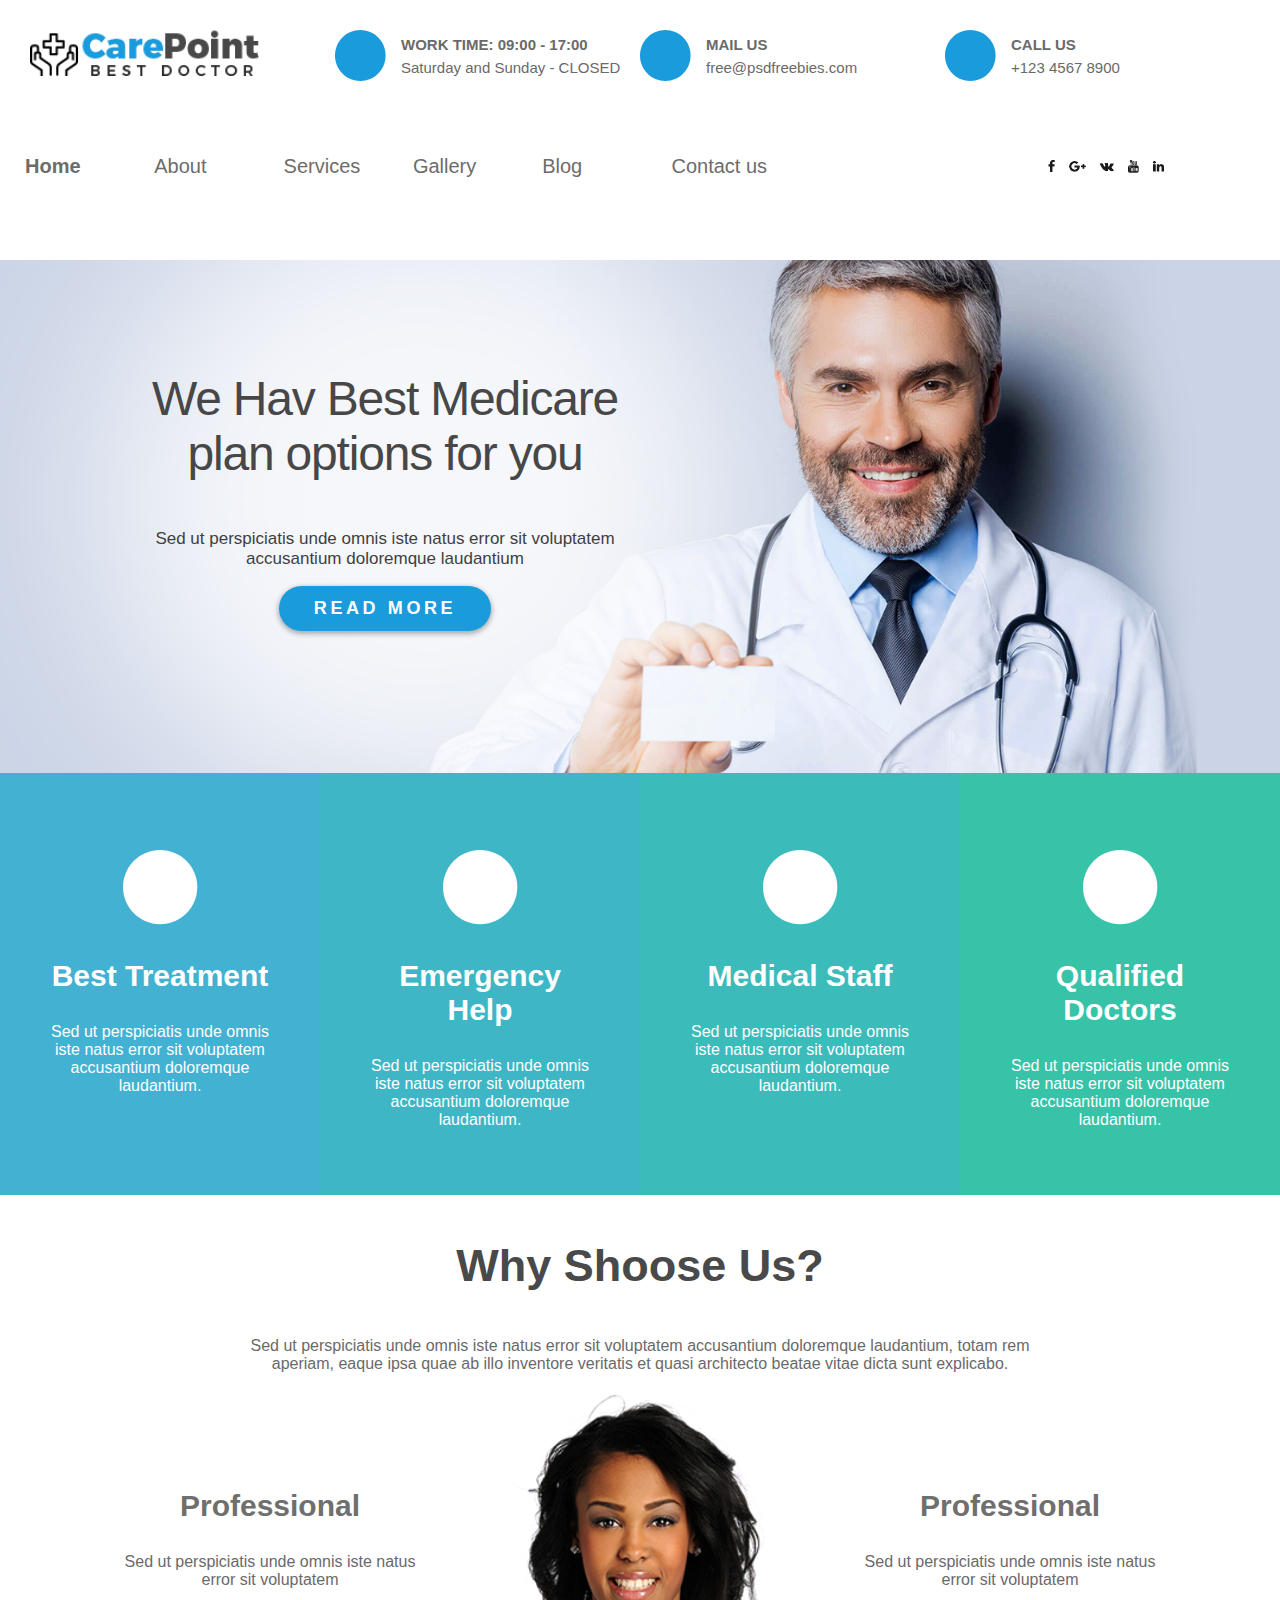
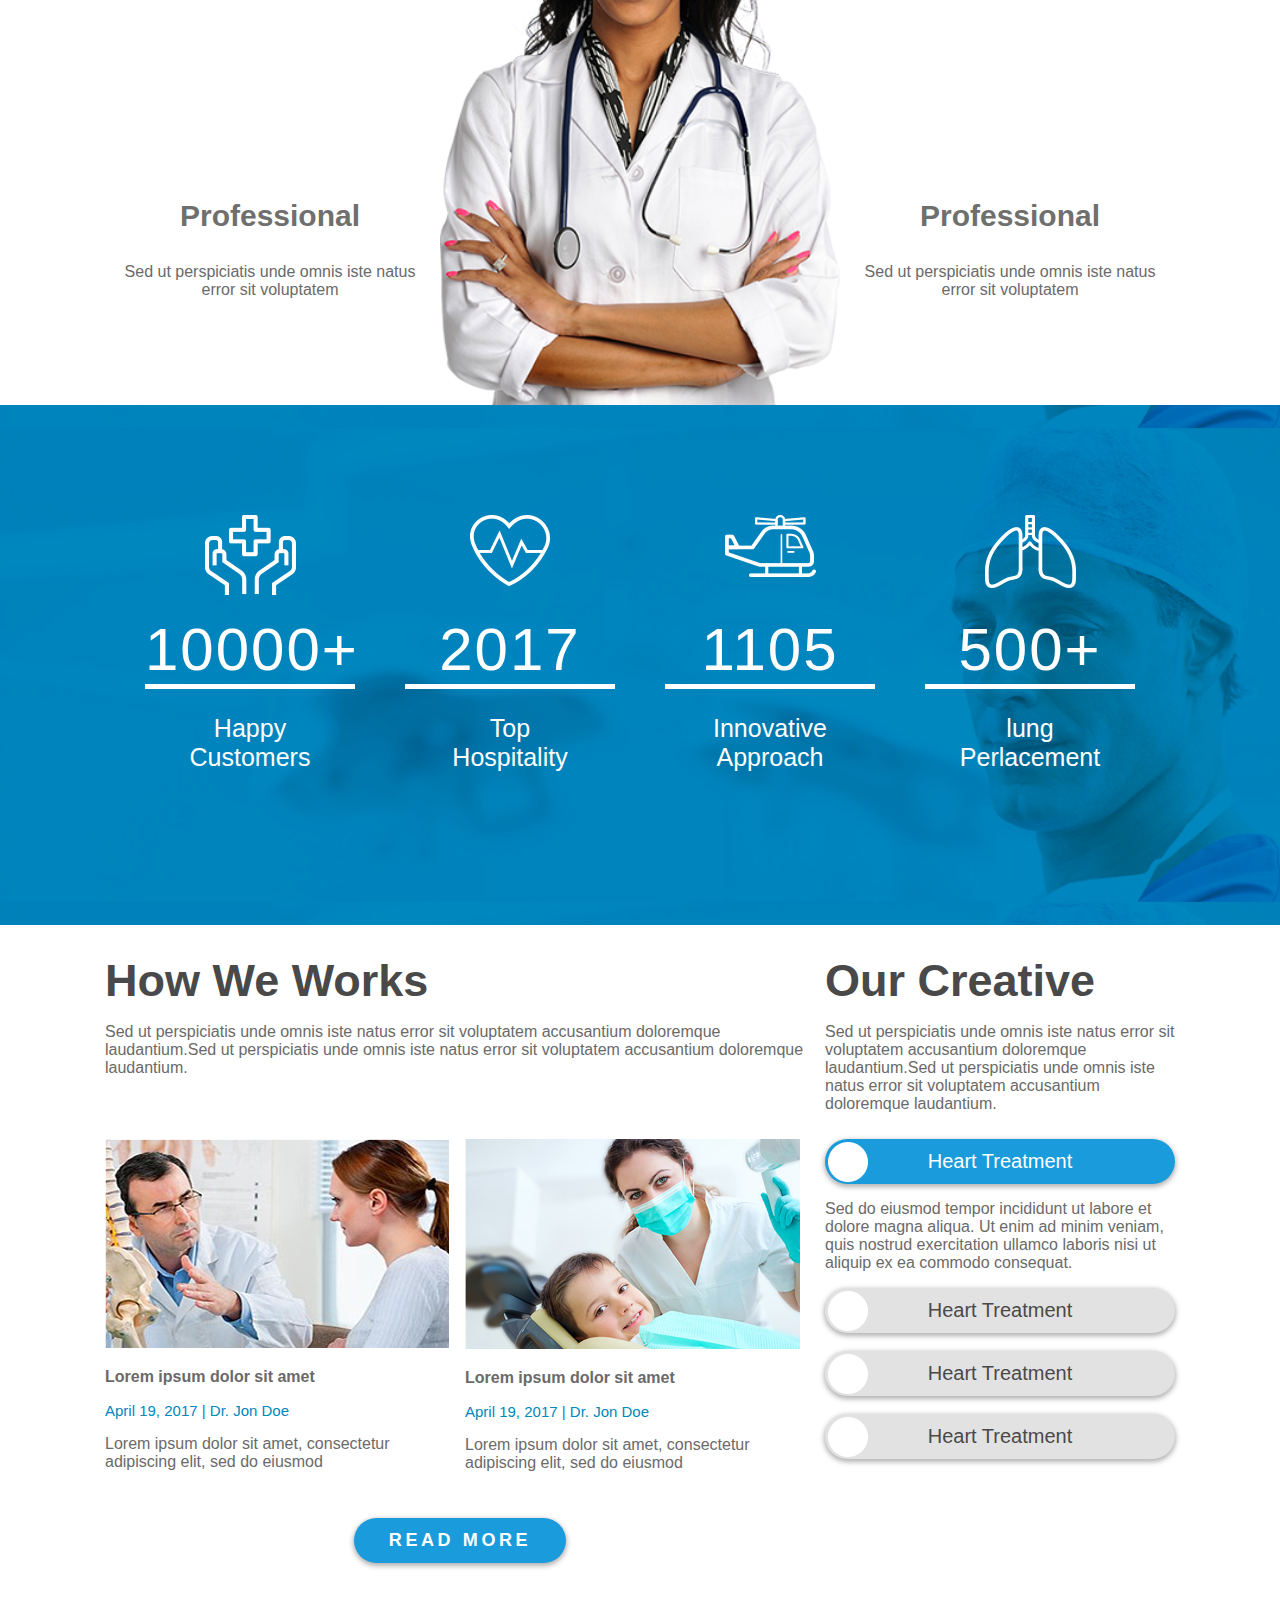
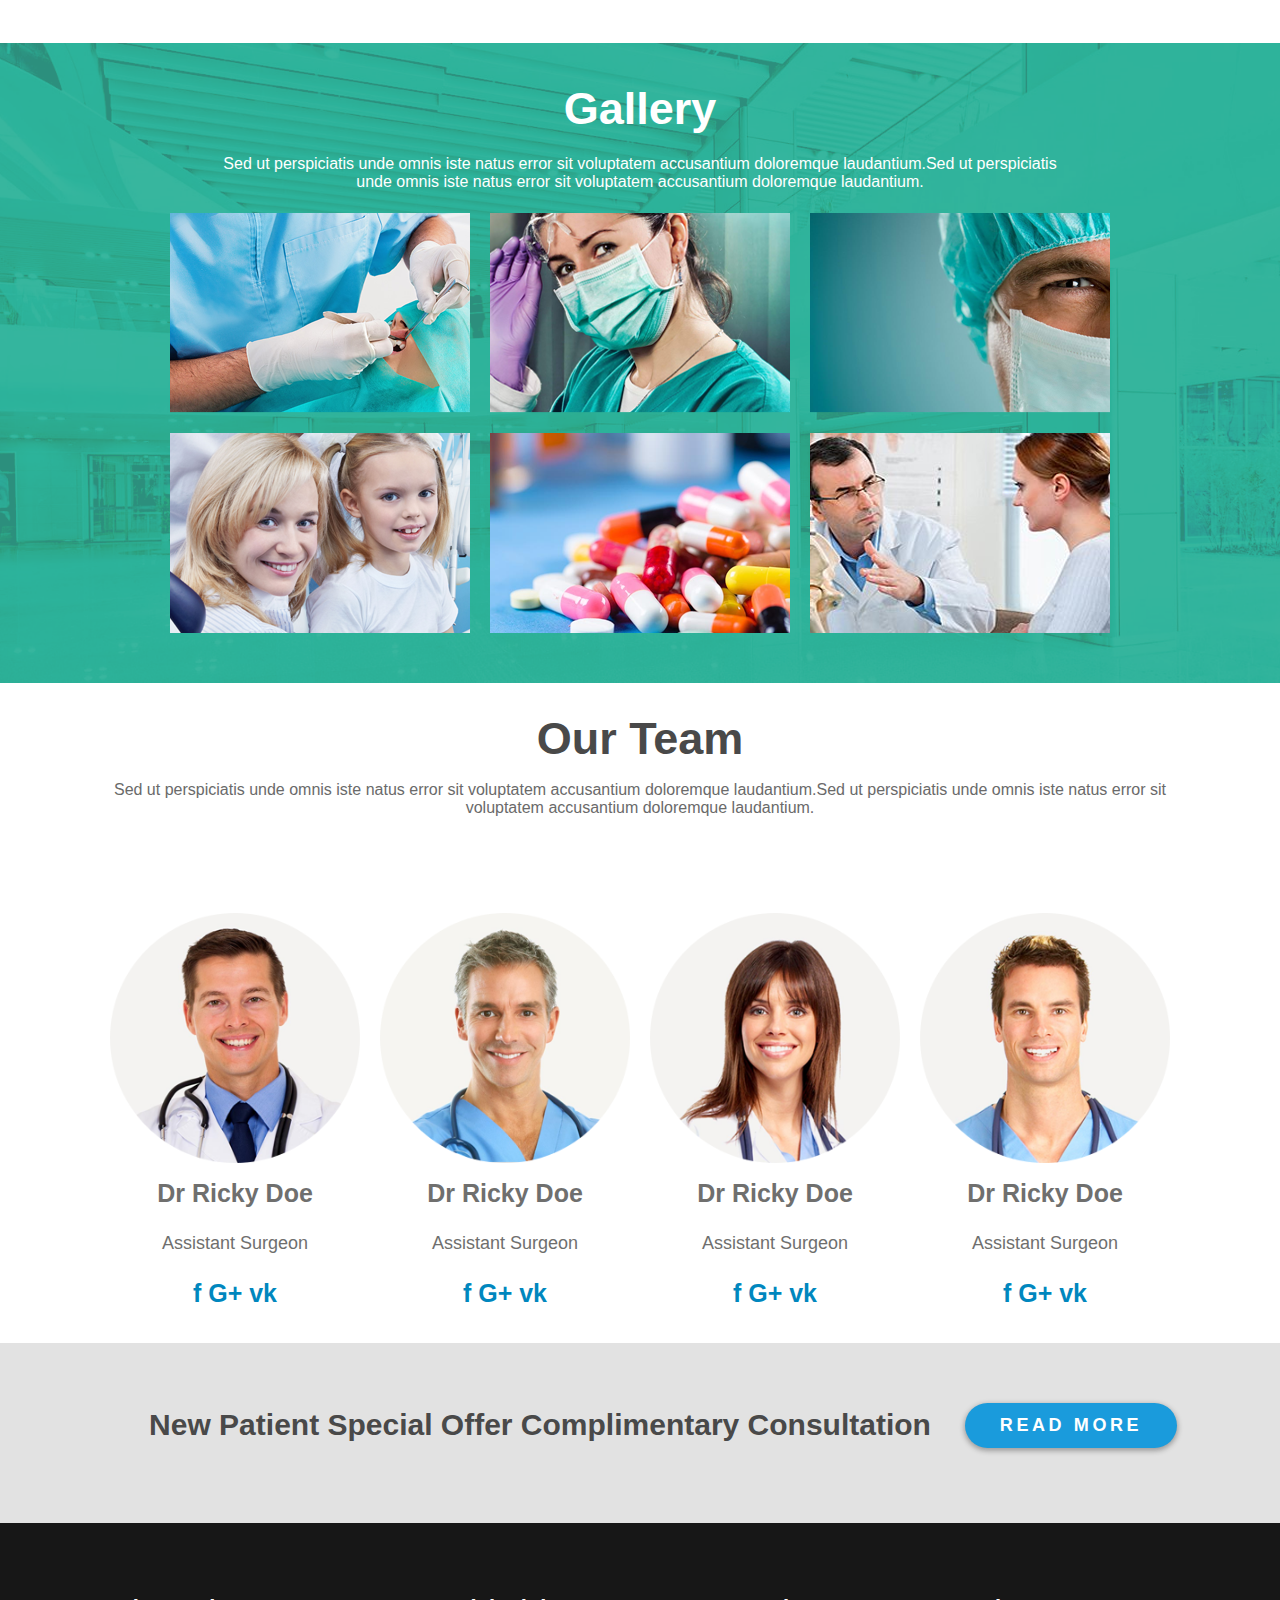
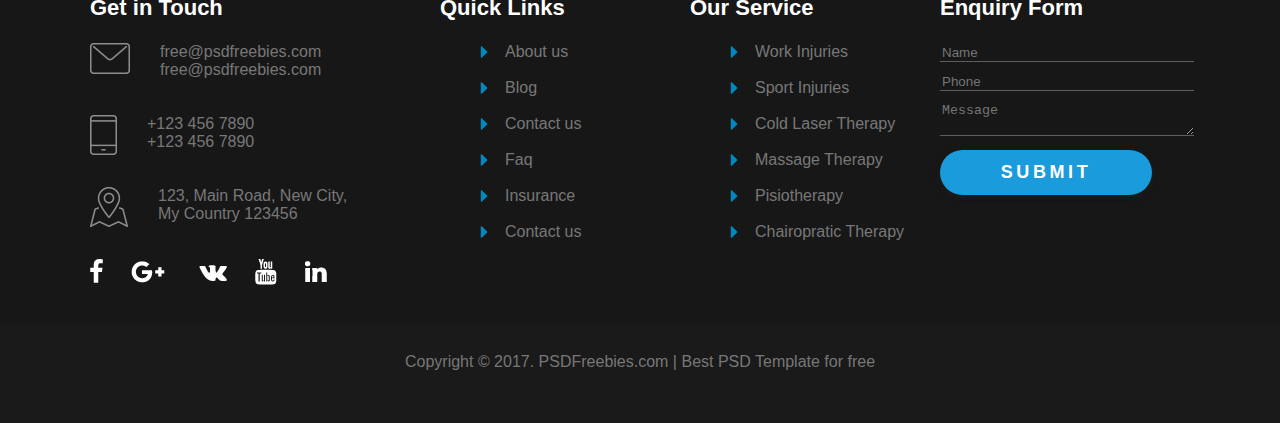
<file: less_5/index.html>
<!DOCTYPE html>
<html lang="en">
<head>
    <meta charset="UTF-8">
    <meta name="viewport" content="width=device-width, initial-scale=1.0">
    <link rel="stylesheet" href="style.css">
    <title>Урок 4</title>
</head>
<body>
    <div class="container">
        <div class="header">

            <div class="logo"></div>
            <div class="worktime">
                <p><b>WORK TIME: 09:00 - 17:00</b></p>
                <p>Saturday and Sunday - CLOSED</p>
            </div>
            <div class="mailus">
                <p><b>MAIL US</b></p>
                <p>free@psdfreebies.com</p>
            </div>
            <div class="callus">
                <p><b>CALL US</b></p>
                <p>+123 4567 8900</p>
            </div>

        </div>

        <div class="header_menu">

            <div class="menu">

                <div><a href="#" class="menu-link"><b>Home</b></a></div>
                <div><a href="#" class="menu-link">About</a></div>
                <div><a href="#" class="menu-link">Services</a></div>
                <div><a href="#" class="menu-link">Gallery</a></div>
                <div><a href="#" class="menu-link">Blog</a></div>
                <div><a href="#" class="menu-link">Contact us</a></div>

            </div>

            <div class="social"></div>

        </div>

        <div class="topbaner">

            <div class="toptext1">

                <p class="wehave">We Hav Best Medicare plan options for you</p>
                <p>Sed ut perspiciatis unde omnis iste natus error sit voluptatem accusantium doloremque laudantium</p>
                <a href="#" class="button">Read More</a>

            </div>
            <div class="toptext2"></div>
        </div>

        <div class="topcube">

            <div class="cube1">
                <img src="./img/Ellipse_1.png" alt="eclipse">
                <p class="textcubebig">Best Treatment</p>
                <p>Sed ut perspiciatis unde omnis iste natus error sit voluptatem accusantium doloremque laudantium. </p>
            </div>
            <div class="cube2">
                <img src="./img/Ellipse_1.png" alt="eclipse">
                <p class="textcubebig">Emergency Help</p>
                <p>Sed ut perspiciatis unde omnis iste natus error sit voluptatem accusantium doloremque laudantium. </p>
            </div>
            <div class="cube3">
                <img src="./img/Ellipse_1.png" alt="eclipse">
                <p class="textcubebig">Medical Staff</p>
                <p>Sed ut perspiciatis unde omnis iste natus error sit voluptatem accusantium doloremque laudantium. </p>
            </div>
            <div class="cube4">
                <img src="./img/Ellipse_1.png" alt="eclipse">
                <p class="textcubebig">Qualified Doctors</p>
                <p>Sed ut perspiciatis unde omnis iste natus error sit voluptatem accusantium doloremque laudantium. </p>
            </div>

        </div>

        <div class="choose">

            <div class="choose1"></div>
            <div class="choose2">
                <p class="shoosebig">Why Shoose Us?</p>
                <p>Sed ut perspiciatis unde omnis iste natus error sit voluptatem accusantium doloremque laudantium, totam rem <br> aperiam, eaque ipsa quae ab illo inventore veritatis et quasi architecto beatae vitae dicta sunt explicabo.  </p>
            </div>
            <div class="choose3"></div>

        </div>

        <div class="prof">

            <div class="prof1">
                <p class="profbig">Professional</p>
                <p>Sed ut perspiciatis unde omnis iste natus error sit voluptatem</p>
            </div>
            <div class="prof2"></div>
            <div class="prof3">
                <p class="profbig">Professional</p>
                <p>Sed ut perspiciatis unde omnis iste natus error sit voluptatem</p>
            </div>
            <div class="prof4">
                <p class="profbig">Professional</p>
                <p>Sed ut perspiciatis unde omnis iste natus error sit voluptatem</p>
            </div>
            <div class="prof5">
                <p class="profbig">Professional</p>
                <p>Sed ut perspiciatis unde omnis iste natus error sit voluptatem</p>
            </div>

        </div>

        <div class="midcube">

            <div class="midcube1">
                <div class="midcubimg">
                    <img src="./img/Object1.png" alt="+">
                </div>
                <p class="midcubebig">10000+</p>
                <p class="midcubesmall">Happy<br>Customers</p>
            </div>
            <div class="midcube2">
                <div class="midcubimg">
                    <img src="./img/Object2.png" alt="+">
                </div>
                <p class="midcubebig">2017</p>
                <p class="midcubesmall">Top<br>Hospitality</p>
            </div>
            <div class="midcube3">
                <div class="midcubimg">
                    <img src="./img/Object3.png" alt="+">
                </div>
                <p class="midcubebig">1105</p>
                <p class="midcubesmall">Innovative<br>Approach</p>
            </div>
            <div class="midcube4">
                <div class="midcubimg">
                    <img src="./img/Object4.png" alt="+">
                </div>
                <p class="midcubebig">500+</p>
                <p class="midcubesmall">lung<br>Perlacement</p>
            </div>

        </div>

        <div class="works">

            <div class="works1">
                <p class="worksbig">How We Works</p>
                <p>Sed ut perspiciatis unde omnis iste natus error sit voluptatem accusantium doloremque laudantium.Sed ut perspiciatis unde omnis iste natus error sit voluptatem accusantium doloremque laudantium. </p>
            </div>
            <div class="works2">
                <p class="worksbig">Our Creative</p>
                <p>Sed ut perspiciatis unde omnis iste natus error sit voluptatem accusantium doloremque laudantium.Sed ut perspiciatis unde omnis iste natus error sit voluptatem accusantium doloremque laudantium. </p>
            </div>
            <div class="works3">
                <img src="./img/gal6.png" alt="#">
                <p><b>Lorem ipsum dolor sit amet</b></p>
                <p class="date">April 19, 2017   |   Dr. Jon Doe</p>
                <p>Lorem ipsum dolor sit amet, consectetur adipiscing elit, sed do eiusmod</p>
            </div>
            <div class="works4">
                <img src="./img/gal7.png" alt="#">
                <p><b>Lorem ipsum dolor sit amet</b></p>
                <p class="date">April 19, 2017   |   Dr. Jon Doe</p>
                <p>Lorem ipsum dolor sit amet, consectetur adipiscing elit, sed do eiusmod</p>
            </div>
            <div class="works5">
                <a href="#" class="button2">Heart Treatment</a>
                <p>Sed do eiusmod tempor incididunt ut labore et dolore magna aliqua. Ut enim ad minim veniam, quis nostrud exercitation ullamco laboris nisi ut aliquip ex ea commodo consequat.</p>
                <a href="#" class="button3">Heart Treatment</a><br><br>
                <a href="#" class="button3">Heart Treatment</a><br><br>
                <a href="#" class="button3">Heart Treatment</a>
            </div>
            <div class="works6">
                <a href="#" class="button">Read More</a>
            </div>

        </div>

        <div class="gallery">

            <div class="gallery1">
                <p class="gallerybig">Gallery</p>
                <p class="gallerysmall">Sed ut perspiciatis unde omnis iste natus error sit voluptatem accusantium doloremque laudantium.Sed ut perspiciatis unde omnis iste natus error sit voluptatem accusantium doloremque laudantium.</p>
            </div>
            <div class="gallery2"></div>
            <div class="gallery3"></div>
            <div class="gallery4"></div>
            <div class="gallery5"></div>
            <div class="gallery6"></div>
            <div class="gallery7"></div>

        </div>

        <div class="team">

            <div class="team1">
                <p class="worksbig">Our Team</p>
                <p>Sed ut perspiciatis unde omnis iste natus error sit voluptatem accusantium doloremque laudantium.Sed ut perspiciatis unde omnis iste natus error sit voluptatem accusantium doloremque laudantium.</p>
            </div>
            <div class="team2">
                <div class="teamtext">
                    <p class="names">Dr Ricky Doe</p>
                    <p class="profi">Assistant Surgeon</p>
                    <p class="links">f G+ vk</p>
                </div>
            </div>
            <div class="team3">
                <div class="teamtext">
                    <p class="names">Dr Ricky Doe</p>
                    <p class="profi">Assistant Surgeon</p>
                    <p class="links">f G+ vk</p>
                </div>
            </div>
            <div class="team4">
                <div class="teamtext">
                    <p class="names">Dr Ricky Doe</p>
                    <p class="profi">Assistant Surgeon</p>
                    <p class="links">f G+ vk</p>
                </div>
            </div>
            <div class="team5">
                <div class="teamtext">
                    <p class="names">Dr Ricky Doe</p>
                    <p class="profi">Assistant Surgeon</p>
                    <p class="links">f G+ vk</p>
                </div>
            </div>

        </div>

        <div class="offer">

            <div class="offer1">
                <p class="newpatient">New Patient Special Offer Complimentary Consultation</p>
            </div>
            <div class="offer2">
                <a href="#" class="button">Read More</a>
            </div>

        </div>

        <div class="footer">

            <div class="footer1">
                <p class="footerbig">Get in Touch</p>
                <giv class="mail"><img align="left" src="./img/mail.png" alt="#">
                    free@psdfreebies.com<br>
                    free@psdfreebies.com<br>
                </giv><br><br>
                <div class="mobile"><img align="left" src="./img/mobile.png" alt="#">
                    +123 456 7890<br>
                    +123 456 7890<br>
                </div><br><br>
                <div class="adress"><img align="left" src="./img/adress.png" alt="#">
                    123, Main Road, New City,<br>
                    My Country 123456<br>
                </div><br><br>
                <img src="./img/sociallinksw.png" alt="#">
            </div>
            <div class="footer2">
                <p class="footerbig">Quick Links</p>
                <ul>
                    <li>About us</li><br>
                    <li>Blog</li><br>
                    <li>Contact us</li><br>
                    <li>Faq</li><br>
                    <li>Insurance</li><br>
                    <li>Contact us</li>
                </ul>
            </div>
            <div class="footer3">
                <p class="footerbig">Our Service</p>
                <ul>
                    <li>Work Injuries</li><br>
                    <li>Sport Injuries</li><br>
                    <li>Cold Laser Therapy</li><br>
                    <li>Massage Therapy</li><br>
                    <li>Pisiotherapy</li><br>
                    <li>Chairopratic Therapy</li>
                </ul>
            </div>
            <div class="footer4">
                <p class="footerbig">Enquiry Form</p>
                <input type="text" name="name" placeholder="Name"><br>
                <input type="text" name="name" placeholder="Phone"><br>
                <textarea name="message" placeholder="Message"></textarea>
                <a href="#" class="button">Submit</a>
            </div>

        </div>

        <div class="copy">

        <div class="copy1">Copyright © 2017. PSDFreebies.com  | Best PSD Template for free</div>

    </div>

    </div>
</body>
</html>
</file>
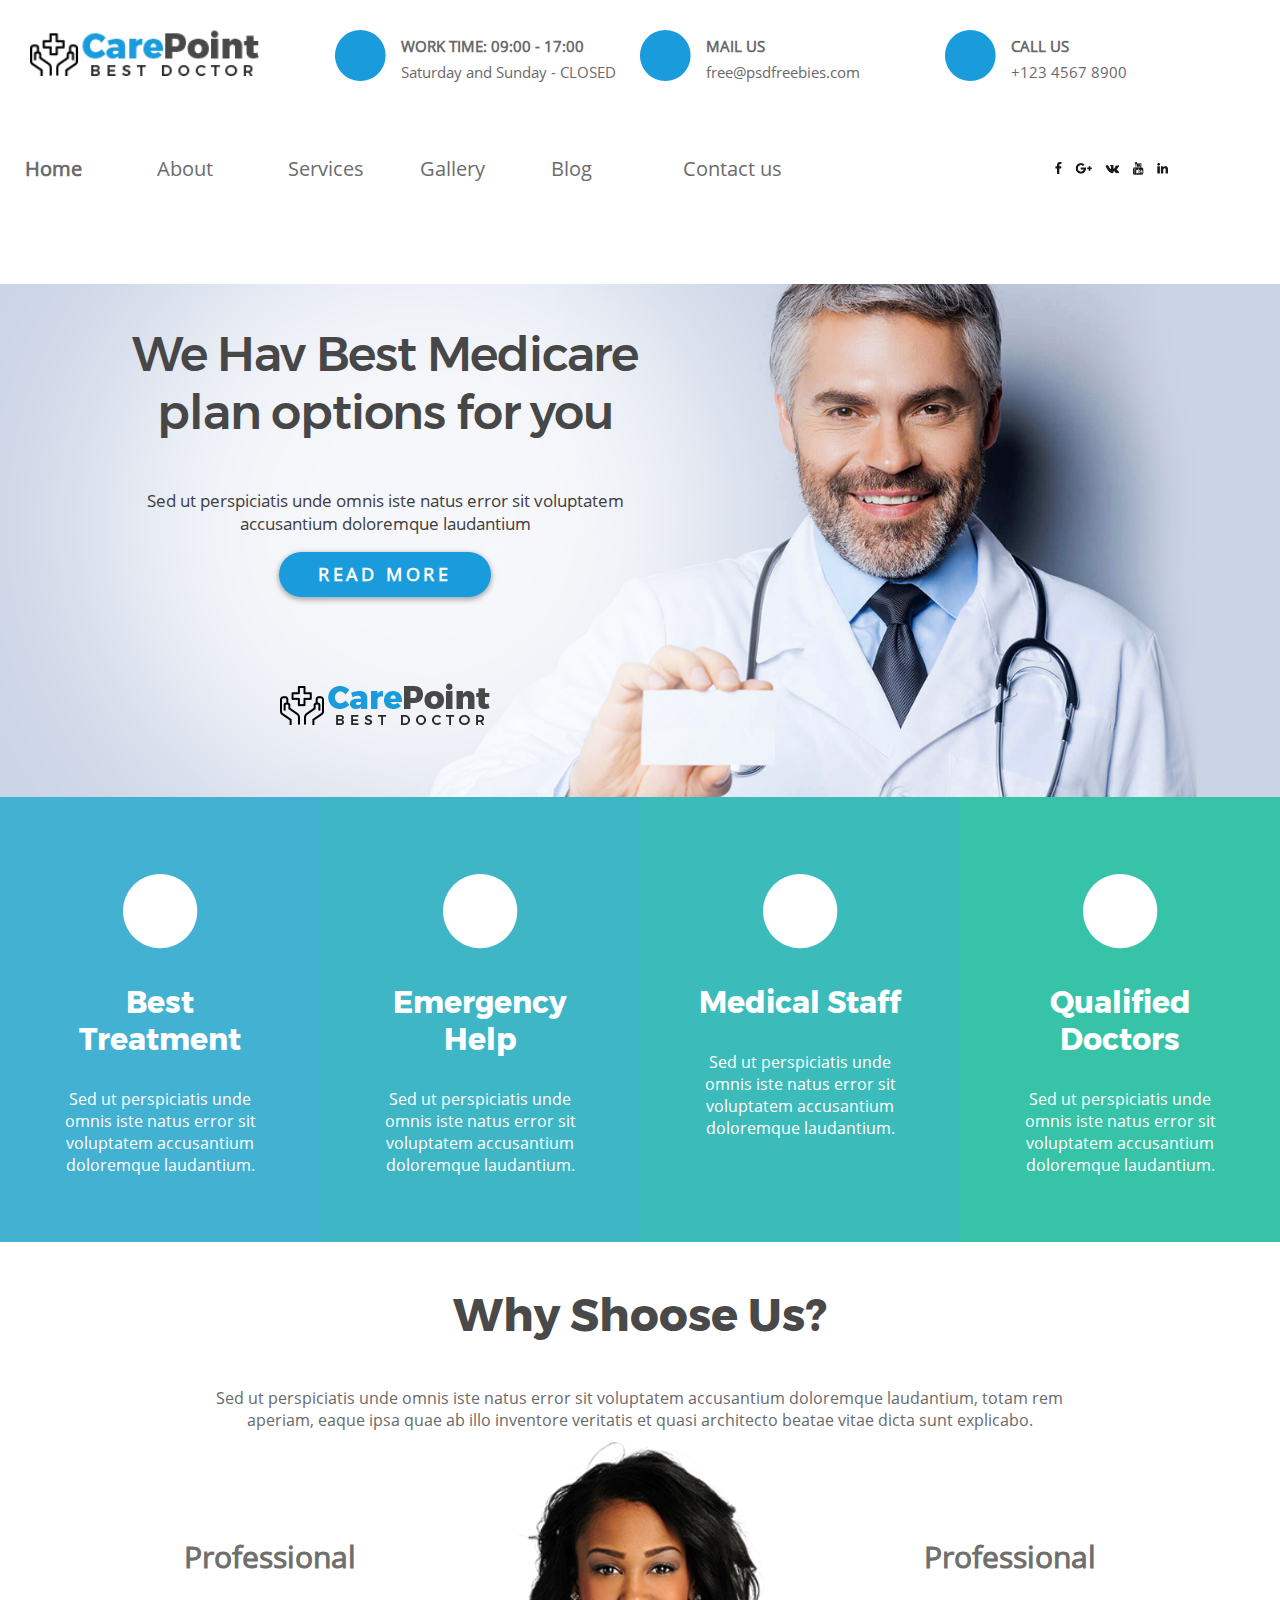
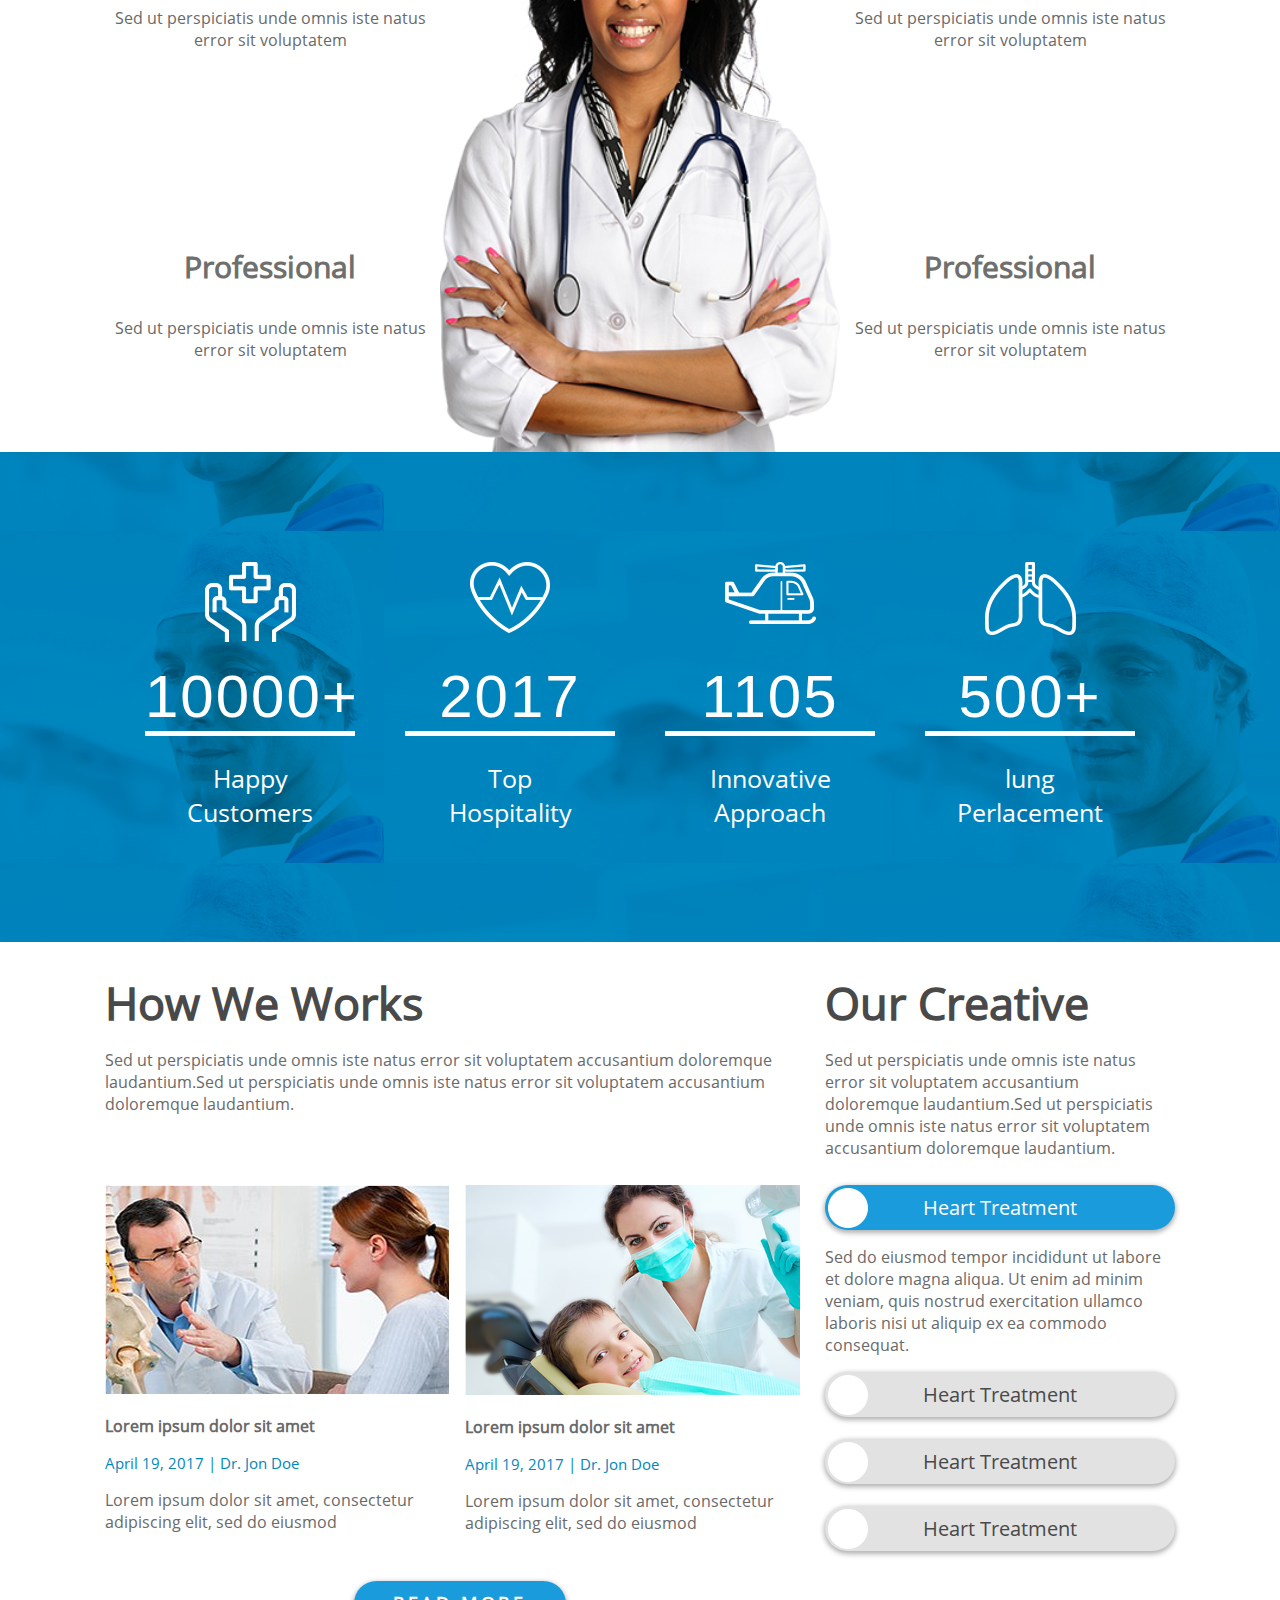
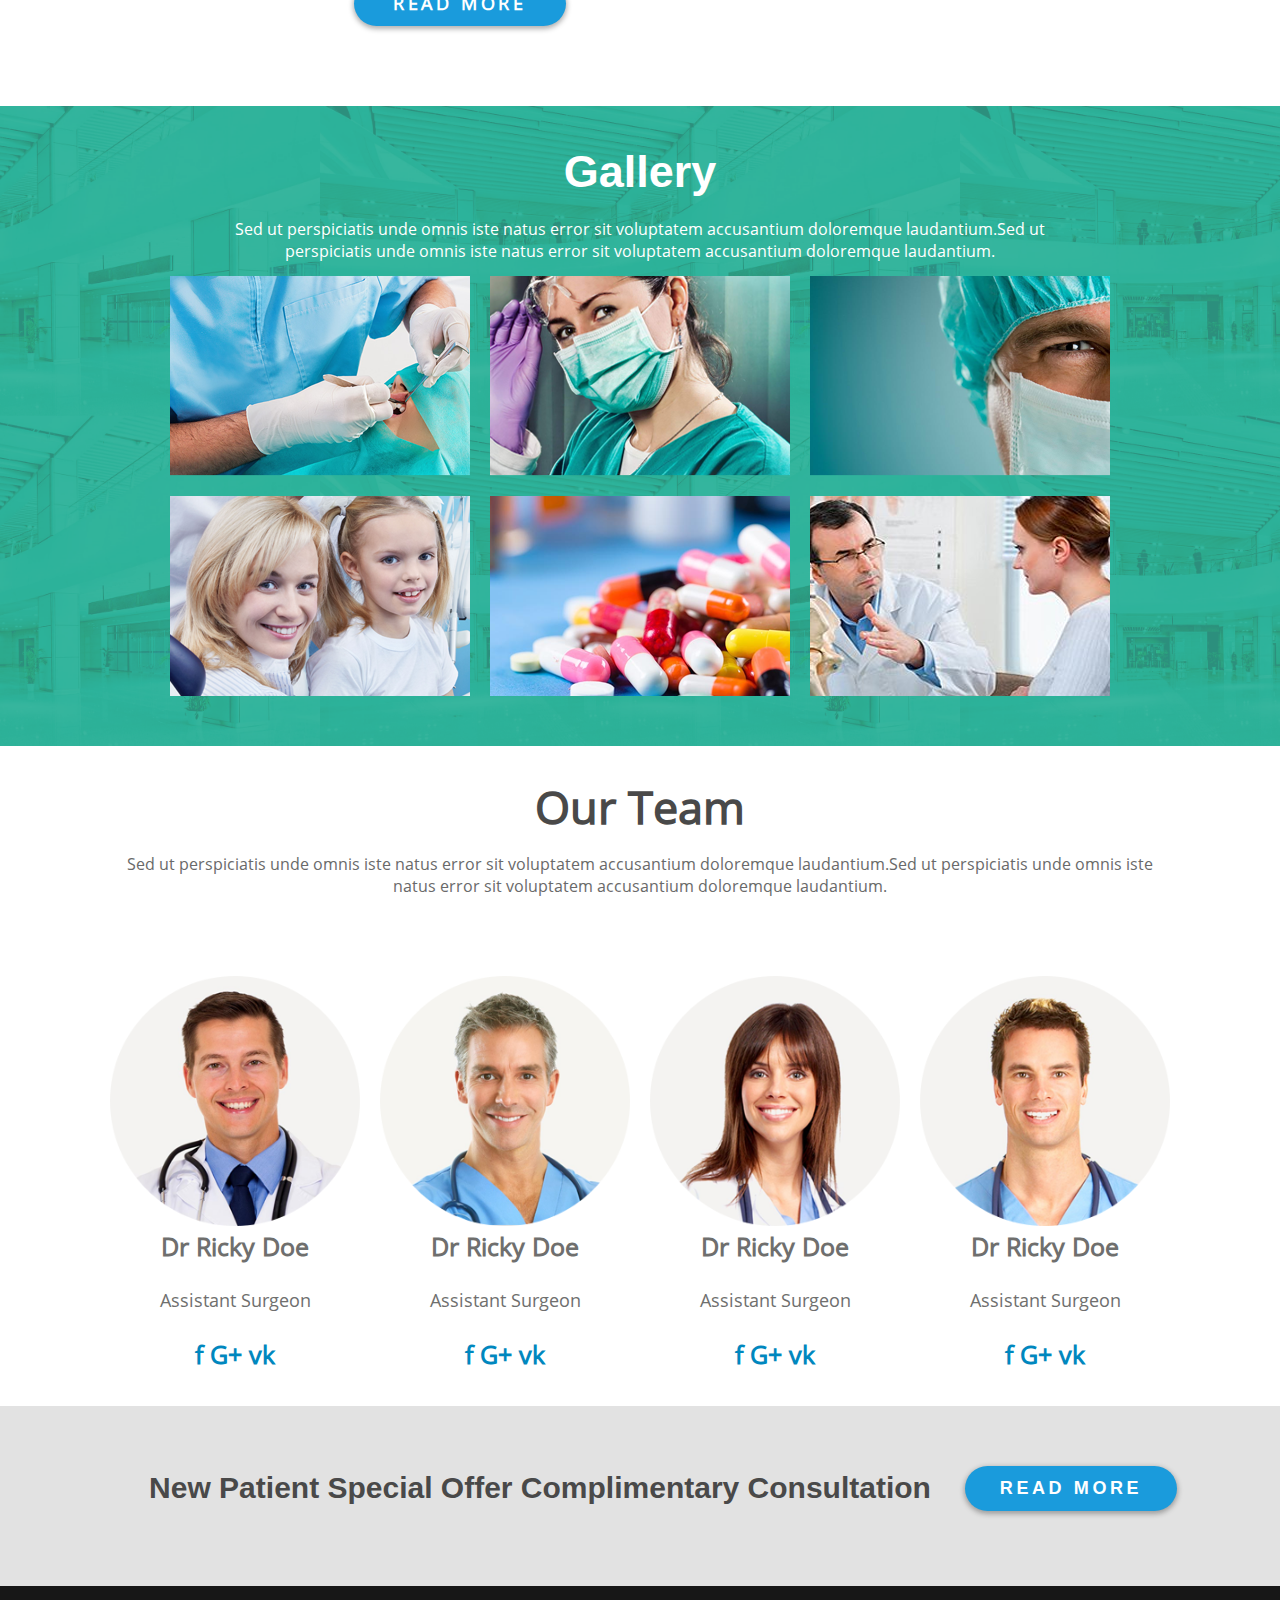
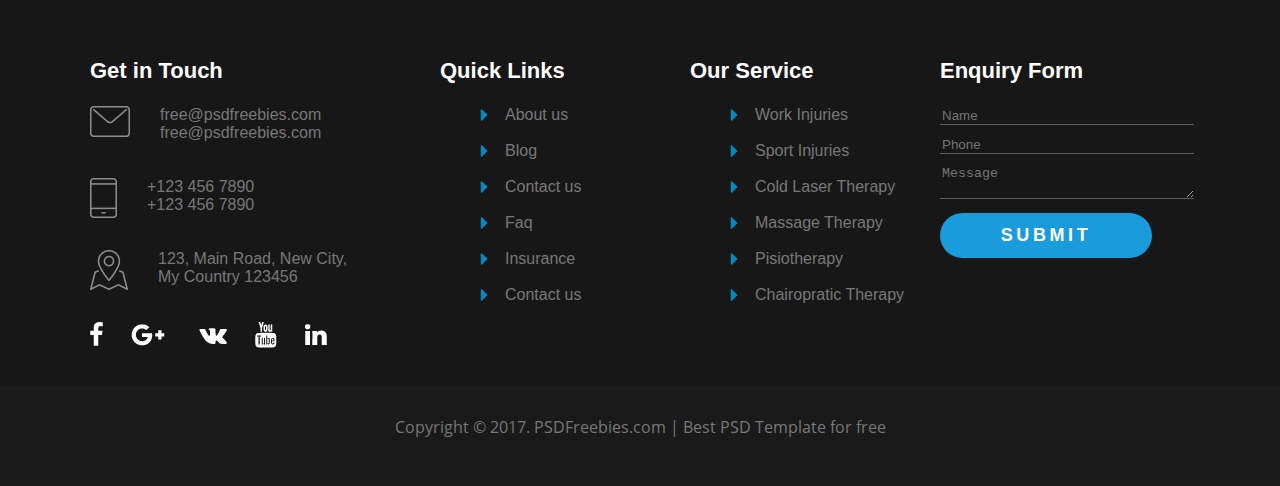
<file: less_6/index.html>
<!DOCTYPE html>
<html lang="en">
<head>
    <meta charset="UTF-8">
    <meta name="viewport" content="width=device-width, initial-scale=1.0">
    <link rel="stylesheet" href="style.css">
    <title>Урок 4</title>
</head>
<body>
    <div class="container">
        <div class="header">

            <div class="logo"></div>
            <div class="worktime">
                <p><b>WORK TIME: 09:00 - 17:00</b></p>
                <p>Saturday and Sunday - CLOSED</p>
            </div>
            <div class="mailus">
                <p><b>MAIL US</b></p>
                <p>free@psdfreebies.com</p>
            </div>
            <div class="callus">
                <p><b>CALL US</b></p>
                <p>+123 4567 8900</p>
            </div>

        </div>

        <div class="header_menu">

            <div class="menu">

                <div><a href="#" class="menu-link"><b>Home</b></a></div>
                <div><a href="#" class="menu-link">About</a></div>
                <div><a href="#" class="menu-link">Services</a></div>
                <div><a href="#" class="menu-link">Gallery</a></div>
                <div><a href="#" class="menu-link">Blog</a></div>
                <div><a href="#" class="menu-link">Contact us</a></div>

            </div>

            <div class="social"></div>

        </div>

        <div class="topbaner">

            <div class="toptext1">

                <p class="wehave">We Hav Best Medicare plan options for you</p>
                <p>Sed ut perspiciatis unde omnis iste natus error sit voluptatem accusantium doloremque laudantium</p>
                <a href="#" class="button">Read More</a>
                <div class="logomoove"></div>

            </div>
            <div class="toptext2"></div>
        </div>

        <div class="topcube">

            <div class="cube1">
                <img src="./img/Ellipse_1.png" alt="eclipse">
                <p class="textcubebig">Best Treatment</p>
                <p>Sed ut perspiciatis unde omnis iste natus error sit voluptatem accusantium doloremque laudantium. </p>
            </div>
            <div class="cube2">
                <img src="./img/Ellipse_1.png" alt="eclipse">
                <p class="textcubebig">Emergency Help</p>
                <p>Sed ut perspiciatis unde omnis iste natus error sit voluptatem accusantium doloremque laudantium. </p>
            </div>
            <div class="cube3">
                <img src="./img/Ellipse_1.png" alt="eclipse">
                <p class="textcubebig">Medical Staff</p>
                <p>Sed ut perspiciatis unde omnis iste natus error sit voluptatem accusantium doloremque laudantium. </p>
            </div>
            <div class="cube4">
                <img src="./img/Ellipse_1.png" alt="eclipse">
                <p class="textcubebig">Qualified Doctors</p>
                <p>Sed ut perspiciatis unde omnis iste natus error sit voluptatem accusantium doloremque laudantium. </p>
            </div>

        </div>

        <div class="choose">

            <div class="choose1"></div>
            <div class="choose2">
                <p class="shoosebig">Why Shoose Us?</p>
                <p>Sed ut perspiciatis unde omnis iste natus error sit voluptatem accusantium doloremque laudantium, totam rem <br> aperiam, eaque ipsa quae ab illo inventore veritatis et quasi architecto beatae vitae dicta sunt explicabo.  </p>
            </div>
            <div class="choose3"></div>

        </div>

        <div class="prof">

            <div class="prof1">
                <p class="profbig">Professional</p>
                <p>Sed ut perspiciatis unde omnis iste natus error sit voluptatem</p>
            </div>
            <div class="prof2"></div>
            <div class="prof3">
                <p class="profbig">Professional</p>
                <p>Sed ut perspiciatis unde omnis iste natus error sit voluptatem</p>
            </div>
            <div class="prof4">
                <p class="profbig">Professional</p>
                <p>Sed ut perspiciatis unde omnis iste natus error sit voluptatem</p>
            </div>
            <div class="prof5">
                <p class="profbig">Professional</p>
                <p>Sed ut perspiciatis unde omnis iste natus error sit voluptatem</p>
            </div>

        </div>

        <div class="midcube">

            <div class="midcube1">
                <div class="midcubimg">
                    <img src="./img/Object1.png" alt="+">
                </div>
                <p class="midcubebig">10000+</p>
                <p class="midcubesmall">Happy<br>Customers</p>
            </div>
            <div class="midcube2">
                <div class="midcubimg">
                    <img src="./img/Object2.png" alt="+">
                </div>
                <p class="midcubebig">2017</p>
                <p class="midcubesmall">Top<br>Hospitality</p>
            </div>
            <div class="midcube3">
                <div class="midcubimg">
                    <img src="./img/Object3.png" alt="+">
                </div>
                <p class="midcubebig">1105</p>
                <p class="midcubesmall">Innovative<br>Approach</p>
            </div>
            <div class="midcube4">
                <div class="midcubimg">
                    <img src="./img/Object4.png" alt="+">
                </div>
                <p class="midcubebig">500+</p>
                <p class="midcubesmall">lung<br>Perlacement</p>
            </div>

        </div>

        <div class="works">

            <div class="works1">
                <p class="worksbig">How We Works</p>
                <p>Sed ut perspiciatis unde omnis iste natus error sit voluptatem accusantium doloremque laudantium.Sed ut perspiciatis unde omnis iste natus error sit voluptatem accusantium doloremque laudantium. </p>
            </div>
            <div class="works2">
                <p class="worksbig">Our Creative</p>
                <p>Sed ut perspiciatis unde omnis iste natus error sit voluptatem accusantium doloremque laudantium.Sed ut perspiciatis unde omnis iste natus error sit voluptatem accusantium doloremque laudantium. </p>
            </div>
            <div class="works3">
                <img src="./img/gal6.png" alt="#">
                <p><b>Lorem ipsum dolor sit amet</b></p>
                <p class="date">April 19, 2017   |   Dr. Jon Doe</p>
                <p>Lorem ipsum dolor sit amet, consectetur adipiscing elit, sed do eiusmod</p>
            </div>
            <div class="works4">
                <img src="./img/gal7.png" alt="#">
                <p><b>Lorem ipsum dolor sit amet</b></p>
                <p class="date">April 19, 2017   |   Dr. Jon Doe</p>
                <p>Lorem ipsum dolor sit amet, consectetur adipiscing elit, sed do eiusmod</p>
            </div>
            <div class="works5">
                <a href="#" class="button2">Heart Treatment</a>
                <p>Sed do eiusmod tempor incididunt ut labore et dolore magna aliqua. Ut enim ad minim veniam, quis nostrud exercitation ullamco laboris nisi ut aliquip ex ea commodo consequat.</p>
                <a href="#" class="button3">Heart Treatment</a><br><br>
                <a href="#" class="button3">Heart Treatment</a><br><br>
                <a href="#" class="button3">Heart Treatment</a>
            </div>
            <div class="works6">
                <a href="#" class="button">Read More</a>
            </div>

        </div>

        <div class="gallery">

            <div class="gallery1">
                <p class="gallerybig">Gallery</p>
                <p class="gallerysmall">Sed ut perspiciatis unde omnis iste natus error sit voluptatem accusantium doloremque laudantium.Sed ut perspiciatis unde omnis iste natus error sit voluptatem accusantium doloremque laudantium.</p>
            </div>
            <div class="gallery2"></div>
            <div class="gallery3"></div>
            <div class="gallery4"></div>
            <div class="gallery5"></div>
            <div class="gallery6"></div>
            <div class="gallery7"></div>

        </div>

        <div class="team">

            <div class="team1">
                <p class="worksbig">Our Team</p>
                <p>Sed ut perspiciatis unde omnis iste natus error sit voluptatem accusantium doloremque laudantium.Sed ut perspiciatis unde omnis iste natus error sit voluptatem accusantium doloremque laudantium.</p>
            </div>
            <div class="team2">
                <div class="teamtext">
                    <p class="names">Dr Ricky Doe</p>
                    <p class="profi">Assistant Surgeon</p>
                    <p class="links">f G+ vk</p>
                </div>
            </div>
            <div class="team3">
                <div class="teamtext">
                    <p class="names">Dr Ricky Doe</p>
                    <p class="profi">Assistant Surgeon</p>
                    <p class="links">f G+ vk</p>
                </div>
            </div>
            <div class="team4">
                <div class="teamtext">
                    <p class="names">Dr Ricky Doe</p>
                    <p class="profi">Assistant Surgeon</p>
                    <p class="links">f G+ vk</p>
                </div>
            </div>
            <div class="team5">
                <div class="teamtext">
                    <p class="names">Dr Ricky Doe</p>
                    <p class="profi">Assistant Surgeon</p>
                    <p class="links">f G+ vk</p>
                </div>
            </div>

        </div>

        <div class="offer">

            <div class="offer1">
                <p class="newpatient">New Patient Special Offer Complimentary Consultation</p>
            </div>
            <div class="offer2">
                <a href="#" class="button">Read More</a>
            </div>

        </div>

        <div class="footer">

            <div class="footer1">
                <p class="footerbig">Get in Touch</p>
                <giv class="mail"><img align="left" src="./img/mail.png" alt="#">
                    free@psdfreebies.com<br>
                    free@psdfreebies.com<br>
                </giv><br><br>
                <div class="mobile"><img align="left" src="./img/mobile.png" alt="#">
                    +123 456 7890<br>
                    +123 456 7890<br>
                </div><br><br>
                <div class="adress"><img align="left" src="./img/adress.png" alt="#">
                    123, Main Road, New City,<br>
                    My Country 123456<br>
                </div><br><br>
                <img src="./img/sociallinksw.png" alt="#">
            </div>
            <div class="footer2">
                <p class="footerbig">Quick Links</p>
                <ul>
                    <li>About us</li><br>
                    <li>Blog</li><br>
                    <li>Contact us</li><br>
                    <li>Faq</li><br>
                    <li>Insurance</li><br>
                    <li>Contact us</li>
                </ul>
            </div>
            <div class="footer3">
                <p class="footerbig">Our Service</p>
                <ul>
                    <li>Work Injuries</li><br>
                    <li>Sport Injuries</li><br>
                    <li>Cold Laser Therapy</li><br>
                    <li>Massage Therapy</li><br>
                    <li>Pisiotherapy</li><br>
                    <li>Chairopratic Therapy</li>
                </ul>
            </div>
            <div class="footer4">
                <p class="footerbig">Enquiry Form</p>
                <input type="text" name="name" placeholder="Name"><br>
                <input type="text" name="name" placeholder="Phone"><br>
                <textarea name="message" placeholder="Message"></textarea>
                <a href="#" class="button">Submit</a>
            </div>

        </div>

        <div class="copy">

        <div class="copy1">Copyright © 2017. PSDFreebies.com  | Best PSD Template for free</div>

    </div>

    </div>
</body>
</html>
</file>
<file: less_5/style.css>
body {
  margin: 0;
  font-family: Arial, sans-serif;
  width: 100%;
  margin-right: auto;
  margin-left: auto;
}

@media all and (min-width: 0) and (max-width: 991px) {
    body {
        width: 760px;
    }
}

@media all and (min-width: 0) and (max-width: 767px) {
    body {
        width: 500px;
    }
}

.header {
    display: grid;
    padding: 30px;
    height: 70px;
    grid-template-columns: repeat(4, 1fr);
    color: #6a6a6a;
    font-size: 15px;
    font-weight: 400;
}

@media all and (min-width: 0) and (max-width: 991px) {
    .header {
        padding: 10px;
        font-size: 10px;
        font-weight: 400;
    }
}

.header p {
    padding-left: 60px;
    margin: 6px;
}

@media all and (min-width: 0) and (max-width: 767px) {
    .header p {
        padding-left: 30px;
    }
}

.logo {
    background-image: url(./img/Logo.png);
    background-size: 75%;
    background-repeat: no-repeat;
}

@media all and (min-width: 0) and (max-width: 991px) {
    .logo {
        background-position: center;
    }
}

.worktime, .mailus, .callus {
    background-image: url("./img/Ellipse_1_copy_8.png");
    background-repeat: no-repeat;
}
@media all and (min-width: 0) and (max-width: 767px) {
    .worktime, .mailus, .callus {
        background-size: 30px;
    }
}

.header_menu {
    display: grid;
    padding: 10px;
    grid-gap: 10px;
    grid-template-areas:
            "menu . social"
}

@media all and (min-width: 0) and (max-width: 991px) {
    .header_menu {
        grid-template-areas:
                ". menu ."
                ". social ."
    }
}

.menu {
    grid-area: menu;
    display: grid;
    padding: 15px;
    grid-template-columns: repeat(6, 1fr);
}

@media all and (min-width: 0) and (max-width: 991px) {
    .menu {
        padding: 5px;
    }
}

.menu-link {
    text-decoration: none;
    color: #6c6c6c;
    font-size: 20px;
    font-weight: 400;
}

@media all and (min-width: 0) and (max-width: 991px) {
    .menu-link {
        font-size: 12px;
        font-weight: 400;
    }
}

.menu-link:hover {
    color: #262626;
    font-size: 20px;
    font-weight: 400;
}

@media all and (min-width: 0) and (max-width: 991px) {
    .menu-link:hover {
        font-size: 15px;
        font-weight: 400;
    }
}

.menu-link-active {
    ccolor: #262626;
    font-size: 20px;
    font-weight: 400;
    font-weight: bold;
}

.social {
    grid-area: social;
    display: grid;
    padding: 15px;
    text-align: center;
    background-image: url("./img/sociallinks.png");
    background-repeat: no-repeat;
    background-size: 50%;
    background-position: 10px;
}

@media all and (min-width: 0) and (max-width: 991px) {
    .social {
        background-size: 30%;
        background-position: center;
    }
}

.topbaner {
    display: grid;
    padding: 20px;
    grid-gap: 10px;
    height: 530px;
    background-image: url(./img/Layer10.png);
    background-size: 100%;
    background-position: bottom;
    background-repeat: no-repeat;
    grid-template-columns: 1fr 500px 500px 1fr;
    grid-template-areas:
            ". toptext1 toptext2 ."
}

@media all and (min-width: 0) and (max-width: 991px) {
    .topbaner {
        padding: 0px;
        grid-gap: 0px;
        height: 275px;
        grid-template-columns: 1fr 200px 200px 1fr;
        padding-bottom: 30px;
    }
}

@media all and (min-width: 0) and (max-width: 781px) {
    .topbaner {
        padding: 0px;
        grid-gap: 0px;
        height: 170px;
        grid-template-columns: 1fr 200px 200px 1fr;
        padding-bottom: 30px;
    }
}

.toptext1 {
    grid-area: toptext1;
    padding-top: 100px;
    text-align: center;
    color: #3f3f3f;
    font-size: 17px;
    font-weight: 400;
}

@media all and (min-width: 0) and (max-width: 991px) {
    .toptext1 {
        padding-top: 50px;
        font-size: 15px;
    }
}

@media all and (min-width: 0) and (max-width: 781px) {
    .toptext1 {
        padding-top: 10px;
        font-size: 10px;
    }
}

.wehave {
    color: #474747;
    font-size: 48px;
    font-weight: 500;
    letter-spacing: -1.19px;
}

@media all and (min-width: 0) and (max-width: 991px) {
    .wehave, .wehave p {
        font-size: 20px;
    }
}

.toptext2 {
    grid-area: toptext2;
}

.button {
    color: #ffffff;
    font-size: 18px;
    font-weight: 700;
    text-transform: uppercase;
    box-shadow: 0 2px 5px 1px rgba(33, 33, 33, 0.35);
    border-radius: 23px;
    background-color: #1a9bdc;
    width: 212px;
    height: 45px;
    text-align: center;
    line-height: 45px;
    display: inline-block;
    text-decoration: none;
    letter-spacing: 3.6px;
}

@media all and (min-width: 0) and (max-width: 991px) {
    .button {
        color: #ffffff;
        font-size: 10px;
        font-weight: 700;
        text-transform: uppercase;
        box-shadow: 0 2px 5px 1px rgba(33, 33, 33, 0.35);
        border-radius: 23px;
        background-color: #1a9bdc;
        width: 100px;
        height: 30px;
        text-align: center;
        line-height: 30px;
        display: inline-block;
        text-decoration: none;
        letter-spacing: 1px;
    }
}

.button2 {
    background-image: url("./img/Ellipse_2.png");
    background-repeat: no-repeat;
    background-position: 2.5px;
    text-align: center;
    color: #ffffff;
    font-size: 20px;
    font-weight: 500;
    box-shadow: 0 2px 5px 1px rgba(33, 33, 33, 0.35);
    border-radius: 23px;
    background-color: #1a9bdc;
    width: 350px;
    height: 45px;
    line-height: 45px;
    display: inline-block;
    text-decoration: none;
}

.button3 {
    background-image: url("./img/Ellipse_2.png");
    background-repeat: no-repeat;
    background-position: 2.5px;
    text-align: center;
    color: #494949;
    font-size: 20px;
    font-weight: 500;
    box-shadow: 0 2px 5px 1px rgba(33, 33, 33, 0.35);
    border-radius: 23px;
    background-color: #e2e2e2;
    width: 350px;
    height: 45px;
    line-height: 45px;
    display: inline-block;
    text-decoration: none;
}

.topcube {
    display: grid;
    grid-template-columns: repeat(4, 1fr);
    text-align: center;
    color: #ffffff;
    font-size: 16px;
    font-weight: 400;
}

.cube1 {
    padding-top: 77px;
    padding-bottom: 50px;
    padding-left: 50px;
    padding-right: 50px;
    background-color: #43b1d2;
}

.cube2 {
    padding-top: 77px;
    padding-bottom: 50px;
    padding-left: 50px;
    padding-right: 50px;
    background-color: #3fb6c6;
}

.cube3 {
    padding-top: 77px;
    padding-bottom: 50px;
    padding-left: 50px;
    padding-right: 50px;
    background-color: #3cbbbb;
}

.cube4 {
    padding-top: 77px;
    padding-bottom: 50px;
    padding-left: 50px;
    padding-right: 50px;
    background-color: #37c3a8;
}

.textcubebig {
    color: #ffffff;
    font-size: 30px;
    font-weight: 700;
}

@media all and (min-width: 0) and (max-width: 991px) {
    .topcube {
        grid-template-columns: repeat(2, 1fr);
        grid-template-rows: repeat(2, 1fr);
    }
}

@media all and (min-width: 0) and (max-width: 991px) {
    .cube1, .cube2, .cube3, .cube4 {
        padding-top: 20px;
        padding-bottom: 10px;
        padding-left: 10px;
        padding-right: 10px;
        font-size: 12px;
    }
}

@media all and (min-width: 0) and (max-width: 991px) {
    .textcubebig {
        font-size: 20px;
    }
}

.choose {
    display: grid;
    height: 200px;
    color: #6a6a6a;
    font-size: 16px;
    font-weight: 400;
    grid-template-areas:
            ". choose2 ."
}

@media all and (min-width: 0) and (max-width: 991px) {
    .choose {
        height: 100px;
        font-size: 12px;
    }
}

.shoosebig {
    color: #494949;
    font-size: 45px;
    font-weight: 700;
}

@media all and (min-width: 0) and (max-width: 991px) {
    .shoosebig {
        font-size: 25px;
    }
}

.choose2 {
    text-align: center;
}

.prof {
    display: grid;
    grid-gap: 10px;
    grid-template-columns: 1fr 320px 400px 320px 1fr;
    grid-template-rows: 300px 300px;
    grid-template-areas:
            ". prof1 prof2 prof3 ."
            ". prof4 prof2 prof5 ."
}

@media all and (min-width: 0) and (max-width: 991px) {
    .prof {
        grid-gap: 5px;
        grid-template-columns: 1fr 200px 200px 1fr;
        grid-template-rows: 200px 200px;
        grid-template-areas:
                ". prof1 prof3 ."
                ". prof4 prof5 ."
    }
}

.profbig {
    padding-top: 20%;
    color: #6f6f6e;
    font-size: 30px;
    font-weight: 700;
}

.prof1, .prof2, .prof3, .prof4, .prof5 {
    color: #6a6a6a;
    font-size: 16px;
    font-weight: 400;
}

.prof1 {
    grid-area: prof1;
    text-align: center;
}

.prof2 {
    background-image: url("./img/medic.PNG");
    background-repeat: no-repeat;
    background-size: 100%;
    grid-area: prof2;
}

.prof3 {
    grid-area: prof3;
    text-align: center;
}

.prof4 {
    grid-area: prof4;
    text-align: center;
}

.prof5 {
    grid-area: prof5;
    text-align: center;
}

.midcube {
    display: grid;
    padding: 10px;
    grid-gap: 10px;
    height: 500px;
    background-image: url(./img/Layer9.png);
    background-position: right;
    background-size: 100%;
    grid-template-columns: 1fr 250px 250px 250px 250px 1fr;
    grid-template-areas:
            ". midcube1 midcube2 midcube3 midcube4 ."
}

@media all and (min-width: 0) and (max-width: 991px) {
    .midcube {
        padding: 5px;
        grid-gap: 5px;
        height: 650px;
        background-image: url(./img/Layer9.png);
        background-position: right;
        background-size: 300%;

        grid-template-columns: 1fr 200px 200px 1fr;
        grid-template-rows: 300px 300px;
        grid-template-areas:
                ". midcube1 midcube2 ."
                ". midcube3 midcube4 ."
    }
}

.midcubimg {
    height: 80px;
}

.midcube1 {
    padding-top: 100px;
    grid-area: midcube1;
    text-align: center;
}

.midcube2 {
    padding-top: 100px;
    grid-area: midcube2;
    text-align: center;
}

.midcube3 {
    padding-top: 100px;
    grid-area: midcube3;
    text-align: center;
}

.midcube4 {
    padding-top: 100px;
    grid-area: midcube4;
    text-align: center;
}

@media all and (min-width: 0) and (max-width: 991px) {
    .midcube1, .midcube2, .midcube3, .midcube4 {
        padding-top: 50px;
    }
}

.midcubebig {
    color: #ffffff;
    font-size: 60px;
    font-weight: 400;
    margin: 20px;
    letter-spacing: 2px;
    border-bottom: 5px solid #ffffff;
}

.midcubesmall {
    color: #ffffff;
    font-size: 25px;
    font-weight: 500;
}

.works {
    display: grid;
    padding: 10px;
    grid-gap: 10px;
    grid-template-columns: 1fr 350px 350px 350px 1fr;
    grid-template-areas:
            ". works1 works1 works2 ."
            ". works3 works4 works5 ."
            ". works6 works6 . ."
}

@media all and (min-width: 0) and (max-width: 991px) {
    .works {
        padding: 5px;
        grid-gap: 5px;
        grid-template-columns: 1fr 400px 1fr;
        grid-template-areas:
                ". works1 ."
                ". works3 ."
                ". works4 ."
                ". works2 ."
                ". works5 ."
                ". works6 ."
    }
}

.worksbig {
    margin-top: 20px;
    margin-bottom: 10px;
    color: #494949;
    font-size: 45px;
    font-weight: 700;
}

.works1 {
    grid-area: works1;
    color: #6a6a6a;
    font-size: 16px;
    font-weight: 400;
}

.works2 {
    grid-area: works2;
    color: #6a6a6a;
    font-size: 16px;
    font-weight: 400;
}

.works3 {
    grid-area: works3;
    color: #6a6a6a;
    font-size: 16px;
    font-weight: 400;
}

.works4 {
    grid-area: works4;
    color: #6a6a6a;
    font-size: 16px;
    font-weight: 400;
}

.works5 {
    grid-area: works5;
    color: #6a6a6a;
    font-size: 16px;
    font-weight: 400;
}

.works6 {
    grid-area: works6;
    text-align: center;
    padding: 20px;
}

.date {
    color: #0087be;
    font-size: 15px;
    font-weight: 500;
}

.gallery {
    margin-top: 50px;
    display: grid;
    padding: 20px;
    grid-gap: 20px;
    height: 600px;
    background-image: url(./img/Layer3.png);
    background-position: bottom;
    background-size: 100%;
    grid-template-columns: 1fr 300px 300px 300px 1fr;
    grid-template-rows: 130px 200px 200px;
    grid-template-areas:
            ". gallery1 gallery1 gallery1 ."
            ". gallery2 gallery3 gallery4 ."
            ". gallery5 gallery6 gallery7 . "
}

@media all and (min-width: 0) and (max-width: 991px) {
    .gallery {
        grid-gap: 10px;
        height: 1450px;
        grid-template-columns: 1fr 300px 1fr;
        grid-auto-rows: 200px;
        grid-template-areas:
                ". gallery1 ."
                ". gallery2 ."
                ". gallery3 ."
                ". gallery4 ."
                ". gallery5 ."
                ". gallery6 ."
                ". gallery7 ."
    }
}

.gallerybig {
    margin: 0px;
    color: #ffffff;
    font-size: 45px;
    font-weight: 700;
}

.gallerysmall {
    margin: 20px;
    color: #ffffff;
    font-size: 16px;
    font-weight: 400;
}

@media all and (min-width: 0) and (max-width: 991px) {
    .gallerysmall {
        margin: 5px;
        font-size: 10px;
    }
}

.gallery1 {
    margin: 10px;
    grid-area: gallery1;
    text-align: center;
    padding: 10px;
}

@media all and (min-width: 0) and (max-width: 991px) {
    .gallery {
        margin: 5px;
        padding: 5px;
    }
}

.gallery2 {
    grid-area: gallery2;
    background-image: url(./img/gal1.png);
    background-position: bottom;

}

.gallery3 {
    grid-area: gallery3;
    background-image: url(./img/gal2.png);
    background-position: bottom;
}

.gallery4 {
    grid-area: gallery4;
    background-image: url(./img/gal3.png);
    background-position: bottom;
}

.gallery5 {
    grid-area: gallery5;
    background-image: url(./img/gal4.png);
    background-position: bottom;
}

.gallery6 {
    grid-area: gallery6;
    background-image: url(./img/gal5.png);
    background-position: bottom;
}

.gallery7 {
    grid-area: gallery7;
    background-image: url(./img/gal6.png);
    background-position: bottom;
}

.team {
    display: grid;
    padding: 10px;
    grid-gap: 20px;
    color: #6a6a6a;
    font-size: 16px;
    font-weight: 400;
    grid-template-columns: 1fr 250px 250px 250px 250px 1fr;
    grid-template-rows: 200px 420px;
    grid-template-areas:
            ". team1 team1 team1 team1 ."
            ". team2 team3 team4 team5 ."
}

@media all and (min-width: 0) and (max-width: 991px) {
    .team {
        padding: 5px;
        grid-gap: 5px;
        grid-template-columns: 1fr 250px 1fr;
        grid-template-rows: 250px 420px 420px 420px 420px;
        grid-template-areas:
                ". team1 ."
                ". team2 ."
                ". team3 ."
                ". team4 ."
                ". team5 ."
    }
}

.names {
    color: #6f6f6e;
    font-size: 25px;
    font-weight: 500;
    font-weight: bold;
}

.profi {
    color: #6f6f6e;
    font-size: 18px;
    font-weight: 500;
}

.links {
    color: #0087be;
    font-size: 25px;
    font-weight: 400;
    font-weight: bold;
}

.team1 {
    grid-area: team1;
    text-align: center;
}

.team2 {
    grid-area: team2;
    background-image: url(./img/Layer7.png);
    background-size: 100%;
    background-repeat: no-repeat;
    position: relative;
}

.team3 {
    grid-area: team3;
    background-image: url(./img/Layer4.png);
    background-size: 100%;
    background-repeat: no-repeat;
    position: relative;
}

.team4 {
    grid-area: team4;
    background-image: url(./img/Layer6.png);
    background-size: 100%;
    background-repeat: no-repeat;
    position: relative;
}

.team5 {
    grid-area: team5;
    background-image: url(./img/Layer5.png);
    background-size: 100%;
    background-repeat: no-repeat;
    position: relative;
}

.teamtext {
    position: absolute;
    text-align: center;
    width: 100%;
    bottom: 0;
}

.offer {
    display: grid;
    width: 100%;
    height: 180px;
    background-color: #e2e2e2;
    grid-template-columns: 1fr 850px 200px 1fr;
    grid-template-areas:
            ". offer1 offer2 ."
}

@media all and (min-width: 0) and (max-width: 1200px) {
    .offer {
        height: 260px;
        grid-template-columns: 1fr 300px 1fr;
        grid-template-rows: 200px;
        grid-template-areas:
                ". offer1 ."
                ". offer2 ."
    }
}

.offer1 {
    grid-area: offer1;
    padding-top: 60px;
    text-align: center;
}

.offer2 {
    grid-area: offer2;
    padding-top: 60px;
    text-align: center;
}

@media all and (min-width: 0) and (max-width: 1200px) {
    .offer1, .offer2 {
        padding-top: 5px;
    }
}

.newpatient {
    margin: 5px 10px;
    color: #494949;
    font-size: 30px;
    font-weight: 700;
}

.footer {
    display: grid;
    width: 100%;
    height: 400px;
    background-color: #171717;
    grid-template-columns: 1fr 350px 250px 250px 250px 1fr;
    grid-template-areas:
            ". footer1 footer2 footer3 footer4 ."

}

@media all and (min-width: 0) and (max-width: 1200px) {
    .footer {
        height: 1350px;
        grid-template-columns: 1fr 350px 1fr;
        grid-auto-rows: 330px;
        grid-template-areas:
                ". footer1 ."
                ". footer2 ."
                ". footer3 ."
                ". footer4 ."

    }
}

.footer1 {
    grid-area: footer1;
    padding-top: 50px;
    color: #777777;
    text-align: left;
}

.footerbig {
    color: #ffffff;
    font-size: 22px;
    font-weight: 700;
}

.mail img, .mobile img, .adress img {
    margin-right: 30px;
}

ul li {
    list-style: none;
    background: url(./img/arrow.png) no-repeat left 50%;
    padding-left: 25px;
}

.footer2 {
    grid-area: footer2;
    padding-top: 50px;
    color: #777777;
    text-align: left;
}

.footer3 {
    grid-area: footer3;
    padding-top: 50px;
    color: #777777;
    text-align: left;
}

.footer4 {
    grid-area: footer4;
    padding-top: 50px;
    color: #777777;
    text-align: left;
}

@media all and (min-width: 0) and (max-width: 991px) {
    .footer1, .footer2, .footer3, .footer4 {
        padding-top: 10px;
    }
}

input {
    color: #fff;
    outline: none;
    border: 0;
    margin-bottom: 10px;
    background: transparent;
    border-bottom: 1px solid rgba(194, 194, 194, 0.42);
    width: 100%;
}

textarea {
    color: #fff;
    outline: none;
    border: 0;
    margin-bottom: 10px;
    background: transparent;
    border-bottom: 1px solid rgba(194, 194, 194, 0.42);
    width: 100%;
}

.copy {
    width: 100%;
    height: 100px;
    background-color: #1a1a1a;
    text-align: center;
}

.copy1 {
    padding-top: 30px;
    color: #777777;
}
</file>
<file: less_6/style.css>
@font-face {
    font-family: "Open Sans Regular";
    src: url(./fonts/OpenSans-Regular.ttf);
}
@font-face {
    font-family: "Open Sans Bold";
    src: url(./fonts/OpenSans-Bold.ttf);
}
@font-face {
    font-family: "Montserrat Regular";
    src: url(./fonts/Montserrat-Regular.ttf);
}
@font-face {
    font-family: "Montserrat Medium";
    src: url(./fonts/Montserrat-Medium.ttf);
}
@font-face {
    font-family: "Montserrat Bold";
    src: url(./fonts/Montserrat-Bold.ttf);
}

body {
  margin: 0;
  font-family: Arial, sans-serif;
  width: 100%;
  margin-right: auto;
  margin-left: auto;
}

@media all and (min-width: 0) and (max-width: 991px) {
    body {
        width: 760px;
    }
}

@media all and (min-width: 0) and (max-width: 767px) {
    body {
        width: 500px;
    }
}

.header {
    display: grid;
    padding: 30px;
    height: 70px;
    grid-template-columns: repeat(4, 1fr);
    color: #6a6a6a;
    font-size: 15px;
    font-weight: 400;
    font-family: "Open Sans Regular";
}

@media all and (min-width: 0) and (max-width: 991px) {
    .header {
        padding: 10px;
        font-size: 10px;
        font-weight: 400;
    }
}

.header p {
    padding-left: 60px;
    margin: 6px;
}

@media all and (min-width: 0) and (max-width: 767px) {
    .header p {
        padding-left: 30px;
    }
}

.logo {
    background-image: url(./img/Logo.png);
    background-size: 75%;
    background-repeat: no-repeat;
}

@media all and (min-width: 0) and (max-width: 991px) {
    .logo {
        background-position: center;
    }
}

.worktime, .mailus, .callus {
    background-image: url("./img/Ellipse_1_copy_8.png");
    background-repeat: no-repeat;
    transition-duration: .5s;
}

.worktime:hover, .mailus:hover, .callus:hover {
    transform: scale(1.3, 1.3);
}

@media all and (min-width: 0) and (max-width: 767px) {
    .worktime, .mailus, .callus {
        background-size: 30px;
    }
}

.header_menu {
    display: grid;
    padding: 10px;
    grid-gap: 10px;
    grid-template-areas:
            "menu . social"
}

@media all and (min-width: 0) and (max-width: 991px) {
    .header_menu {
        grid-template-areas:
                ". menu ."
                ". social ."
    }
}

.menu {
    grid-area: menu;
    display: grid;
    padding: 15px;
    grid-template-columns: repeat(6, 1fr);
    font-family: "Open Sans Regular";
}

@media all and (min-width: 0) and (max-width: 991px) {
    .menu {
        padding: 5px;
    }
}

.menu-link {
    text-decoration: none;
    color: #6c6c6c;
    font-size: 20px;
    font-weight: 400;
}

@media all and (min-width: 0) and (max-width: 991px) {
    .menu-link {
        font-size: 12px;
        font-weight: 400;
    }
}

.menu-link:hover {
    color: #262626;
    font-size: 20px;
    font-weight: 400;
}

@media all and (min-width: 0) and (max-width: 991px) {
    .menu-link:hover {
        font-size: 15px;
        font-weight: 400;
    }
}

.menu-link-active {
    ccolor: #262626;
    font-size: 20px;
    font-weight: 400;
    font-weight: bold;
}

.social {
    grid-area: social;
    display: grid;
    padding: 15px;
    text-align: center;
    background-image: url("./img/sociallinks.png");
    background-repeat: no-repeat;
    background-size: 50%;
    background-position: 10px;
}

@media all and (min-width: 0) and (max-width: 991px) {
    .social {
        background-size: 30%;
        background-position: center;
    }
}

.topbaner {
    display: grid;
    padding: 20px;
    grid-gap: 10px;
    height: 550px;
    background-image: url(./img/Layer10.png);
    background-size: 100%;
    background-position: bottom;
    background-repeat: no-repeat;
    grid-template-columns: 1fr 550px 500px 1fr;
    grid-template-areas:
            ". toptext1 toptext2 ."
}

.logomoove {
    height: 128px;
    background: url('./img/Logo.png') no-repeat;
    position: relative;
    animation-name: myAnimation;
    animation-duration: 2s;
    animation-iteration-count: infinite;
    background-position: bottom;
}

@keyframes myAnimation {
    from {
        left: -100%;
    }
    to {
        left: 100%;
    }
}

@media all and (min-width: 0) and (max-width: 991px) {
    .topbaner {
        padding: 0px;
        grid-gap: 0px;
        height: 275px;
        grid-template-columns: 1fr 200px 200px 1fr;
        padding-bottom: 30px;
    }
}

@media all and (min-width: 0) and (max-width: 781px) {
    .topbaner {
        padding: 0px;
        grid-gap: 0px;
        height: 170px;
        grid-template-columns: 1fr 200px 200px 1fr;
        padding-bottom: 30px;
    }
}

.toptext1 {
    grid-area: toptext1;
    padding-top: 50px;
    text-align: center;
    color: #3f3f3f;
    font-size: 17px;
    font-weight: 400;
    font-family: "Open Sans Regular";
}

@media all and (min-width: 0) and (max-width: 991px) {
    .toptext1 {
        padding-top: 50px;
        font-size: 15px;
    }
}

@media all and (min-width: 0) and (max-width: 781px) {
    .toptext1 {
        padding-top: 10px;
        font-size: 10px;
    }
}

.wehave {
    color: #474747;
    font-size: 48px;
    font-weight: 500;
    letter-spacing: -1.19px;
    font-family: "Montserrat Medium";
}

@media all and (min-width: 0) and (max-width: 991px) {
    .wehave, .wehave p {
        font-size: 20px;
    }
}

.toptext2 {
    grid-area: toptext2;
}

.button {
    color: #ffffff;
    font-size: 18px;
    font-weight: 700;
    text-transform: uppercase;
    box-shadow: 0 2px 5px 1px rgba(33, 33, 33, 0.35);
    border-radius: 23px;
    background-color: #1a9bdc;
    width: 212px;
    height: 45px;
    text-align: center;
    line-height: 45px;
    display: inline-block;
    text-decoration: none;
    letter-spacing: 3.6px;
}

@media all and (min-width: 0) and (max-width: 991px) {
    .button {
        color: #ffffff;
        font-size: 10px;
        font-weight: 700;
        text-transform: uppercase;
        box-shadow: 0 2px 5px 1px rgba(33, 33, 33, 0.35);
        border-radius: 23px;
        background-color: #1a9bdc;
        width: 100px;
        height: 30px;
        text-align: center;
        line-height: 30px;
        display: inline-block;
        text-decoration: none;
        letter-spacing: 1px;
    }
}

.button2 {
    background-image: url("./img/Ellipse_2.png");
    background-repeat: no-repeat;
    background-position: 2.5px;
    text-align: center;
    color: #ffffff;
    font-size: 20px;
    font-weight: 500;
    box-shadow: 0 2px 5px 1px rgba(33, 33, 33, 0.35);
    border-radius: 23px;
    background-color: #1a9bdc;
    width: 350px;
    height: 45px;
    line-height: 45px;
    display: inline-block;
    text-decoration: none;
}

.button3 {
    background-image: url("./img/Ellipse_2.png");
    background-repeat: no-repeat;
    background-position: 2.5px;
    text-align: center;
    color: #494949;
    font-size: 20px;
    font-weight: 500;
    box-shadow: 0 2px 5px 1px rgba(33, 33, 33, 0.35);
    border-radius: 23px;
    background-color: #e2e2e2;
    width: 350px;
    height: 45px;
    line-height: 45px;
    display: inline-block;
    text-decoration: none;
}

.topcube {
    display: grid;
    grid-template-columns: repeat(4, 1fr);
    text-align: center;
    color: #ffffff;
    font-size: 16px;
    font-weight: 400;
    font-family: "Open Sans Regular";
}

.cube1 {
    padding-top: 77px;
    padding-bottom: 50px;
    padding-left: 50px;
    padding-right: 50px;
    background-color: #43b1d2;
}

.cube2 {
    padding-top: 77px;
    padding-bottom: 50px;
    padding-left: 50px;
    padding-right: 50px;
    background-color: #3fb6c6;
}

.cube3 {
    padding-top: 77px;
    padding-bottom: 50px;
    padding-left: 50px;
    padding-right: 50px;
    background-color: #3cbbbb;
}

.cube4 {
    padding-top: 77px;
    padding-bottom: 50px;
    padding-left: 50px;
    padding-right: 50px;
    background-color: #37c3a8;
}

.textcubebig {
    color: #ffffff;
    font-size: 30px;
    font-weight: 700;
    font-family: "Montserrat Bold";
}

@media all and (min-width: 0) and (max-width: 991px) {
    .topcube {
        grid-template-columns: repeat(2, 1fr);
        grid-template-rows: repeat(2, 1fr);
    }
}

@media all and (min-width: 0) and (max-width: 991px) {
    .cube1, .cube2, .cube3, .cube4 {
        padding-top: 20px;
        padding-bottom: 10px;
        padding-left: 10px;
        padding-right: 10px;
        font-size: 12px;
    }
}

@media all and (min-width: 0) and (max-width: 991px) {
    .textcubebig {
        font-size: 20px;
    }
}

.choose {
    display: grid;
    height: 200px;
    color: #6a6a6a;
    font-size: 16px;
    font-weight: 400;
    font-family: "Open Sans Regular";
    grid-template-areas:
            ". choose2 ."
}

@media all and (min-width: 0) and (max-width: 991px) {
    .choose {
        height: 100px;
        font-size: 12px;
    }
}

.shoosebig {
    color: #494949;
    font-size: 45px;
    font-weight: 700;
    font-family: "Montserrat Bold";
}

@media all and (min-width: 0) and (max-width: 991px) {
    .shoosebig {
        font-size: 25px;
    }
}

.choose2 {
    text-align: center;
}

.prof {
    display: grid;
    grid-gap: 10px;
    grid-template-columns: 1fr 320px 400px 320px 1fr;
    grid-template-rows: 300px 300px;
    font-family: "Open Sans Regular";
    grid-template-areas:
            ". prof1 prof2 prof3 ."
            ". prof4 prof2 prof5 ."
}

@media all and (min-width: 0) and (max-width: 991px) {
    .prof {
        grid-gap: 5px;
        grid-template-columns: 1fr 200px 200px 1fr;
        grid-template-rows: 200px 200px;
        grid-template-areas:
                ". prof1 prof3 ."
                ". prof4 prof5 ."
    }
}

.profbig {
    padding-top: 20%;
    color: #6f6f6e;
    font-size: 30px;
    font-weight: 700;
}

.prof1, .prof2, .prof3, .prof4, .prof5 {
    color: #6a6a6a;
    font-size: 16px;
    font-weight: 400;
    font-family: "Open Sans Regular";
}

.prof1 {
    grid-area: prof1;
    text-align: center;
}

.prof2 {
    background-image: url("./img/medic.PNG");
    background-repeat: no-repeat;
    background-size: 100%;
    grid-area: prof2;
}

.prof3 {
    grid-area: prof3;
    text-align: center;
}

.prof4 {
    grid-area: prof4;
    text-align: center;
}

.prof5 {
    grid-area: prof5;
    text-align: center;
}

.midcube {
    display: grid;
    padding: 10px;
    grid-gap: 10px;
    height: 470px;
    background-image: url(./img/Layer9.png);
    background-position: right;
    background-size: 70%;
    animation-name: panorama;
    animation-duration: 20s;
    animation-iteration-count: infinite;
    animation-timing-function: linear;
    animation-direction: alternate;
    grid-template-columns: 1fr 250px 250px 250px 250px 1fr;
    grid-template-areas:
            ". midcube1 midcube2 midcube3 midcube4 ."
}

@media all and (min-width: 0) and (max-width: 991px) {
    .midcube {
        padding: 5px;
        grid-gap: 5px;
        height: 650px;
        background-image: url(./img/Layer9.png);
        background-position: right;
        background-size: 300%;

        grid-template-columns: 1fr 200px 200px 1fr;
        grid-template-rows: 300px 300px;
        grid-template-areas:
                ". midcube1 midcube2 ."
                ". midcube3 midcube4 ."
    }
}

.midcubimg {
    height: 80px;
}

.midcubimg img:hover {
    transform: scale(1.5, 1.5);
    transition-duration: 1s;
}

.midcube1 {
    padding-top: 100px;
    grid-area: midcube1;
    text-align: center;
}

.midcube2 {
    padding-top: 100px;
    grid-area: midcube2;
    text-align: center;
}

.midcube3 {
    padding-top: 100px;
    grid-area: midcube3;
    text-align: center;
}

.midcube4 {
    padding-top: 100px;
    grid-area: midcube4;
    text-align: center;
}

@media all and (min-width: 0) and (max-width: 991px) {
    .midcube1, .midcube2, .midcube3, .midcube4 {
        padding-top: 50px;
    }
}

.midcubebig {
    color: #ffffff;
    font-size: 60px;
    font-weight: 400;
    margin: 20px;
    letter-spacing: 2px;
    border-bottom: 5px solid #ffffff;
}

.midcubesmall {
    color: #ffffff;
    font-size: 25px;
    font-weight: 500;
    font-family: "Open Sans Regular";
}

.works {
    display: grid;
    padding: 10px;
    grid-gap: 10px;
    grid-template-columns: 1fr 350px 350px 350px 1fr;
    grid-template-areas:
            ". works1 works1 works2 ."
            ". works3 works4 works5 ."
            ". works6 works6 . ."
}

@media all and (min-width: 0) and (max-width: 991px) {
    .works {
        padding: 5px;
        grid-gap: 5px;
        grid-template-columns: 1fr 400px 1fr;
        grid-template-areas:
                ". works1 ."
                ". works3 ."
                ". works4 ."
                ". works2 ."
                ". works5 ."
                ". works6 ."
    }
}

.worksbig {
    margin-top: 20px;
    margin-bottom: 10px;
    color: #494949;
    font-size: 45px;
    font-weight: 700;
}

.works1 {
    grid-area: works1;
    color: #6a6a6a;
    font-size: 16px;
    font-weight: 400;
    font-family: "Open Sans Regular";
}

.works2 {
    grid-area: works2;
    color: #6a6a6a;
    font-size: 16px;
    font-weight: 400;
    font-family: "Open Sans Regular";
}

.works3 {
    grid-area: works3;
    color: #6a6a6a;
    font-size: 16px;
    font-weight: 400;
    font-family: "Open Sans Regular";
}

.works4 {
    grid-area: works4;
    color: #6a6a6a;
    font-size: 16px;
    font-weight: 400;
    font-family: "Open Sans Regular";
}

.works5 {
    grid-area: works5;
    color: #6a6a6a;
    font-size: 16px;
    font-weight: 400;
    font-family: "Open Sans Regular";
}

.works6 {
    grid-area: works6;
    text-align: center;
    padding: 20px;
    font-family: "Open Sans Regular";
}

.date {
    color: #0087be;
    font-size: 15px;
    font-weight: 500;
    font-family: "Open Sans Regular";
}

.gallery {
    margin-top: 50px;
    display: grid;
    padding: 20px;
    grid-gap: 20px;
    height: 600px;
    background-image: url(./img/Layer3.png);
    background-position: bottom;
    background-size: 50%;
    animation-name: panorama;
    animation-duration: 60s;
    animation-iteration-count: infinite;
    animation-timing-function: linear;
    animation-direction: alternate;
    grid-template-columns: 1fr 300px 300px 300px 1fr;
    grid-template-rows: 130px 200px 200px;
    grid-template-areas:
            ". gallery1 gallery1 gallery1 ."
            ". gallery2 gallery3 gallery4 ."
            ". gallery5 gallery6 gallery7 . "
}

@keyframes panorama {
    from {
        background-position: left;
    }
    to {
        background-position: right;
    }
}

@media all and (min-width: 0) and (max-width: 991px) {
    .gallery {
        grid-gap: 10px;
        height: 1450px;
        grid-template-columns: 1fr 300px 1fr;
        grid-auto-rows: 200px;
        grid-template-areas:
                ". gallery1 ."
                ". gallery2 ."
                ". gallery3 ."
                ". gallery4 ."
                ". gallery5 ."
                ". gallery6 ."
                ". gallery7 ."
    }
}

.gallerybig {
    margin: 0px;
    color: #ffffff;
    font-size: 45px;
    font-weight: 700;
}

.gallerysmall {
    margin: 20px;
    color: #ffffff;
    font-size: 16px;
    font-weight: 400;
    font-family: "Open Sans Regular";
}

@media all and (min-width: 0) and (max-width: 991px) {
    .gallerysmall {
        margin: 5px;
        font-size: 10px;
    }
}

.gallery1 {
    margin: 10px;
    grid-area: gallery1;
    text-align: center;
    padding: 10px;
}

@media all and (min-width: 0) and (max-width: 991px) {
    .gallery {
        margin: 5px;
        padding: 5px;
    }
}

.gallery2 {
    grid-area: gallery2;
    background-image: url(./img/gal1.png);
    background-position: bottom;

}

.gallery3 {
    grid-area: gallery3;
    background-image: url(./img/gal2.png);
    background-position: bottom;
}

.gallery4 {
    grid-area: gallery4;
    background-image: url(./img/gal3.png);
    background-position: bottom;
}

.gallery5 {
    grid-area: gallery5;
    background-image: url(./img/gal4.png);
    background-position: bottom;
}

.gallery6 {
    grid-area: gallery6;
    background-image: url(./img/gal5.png);
    background-position: bottom;
}

.gallery7 {
    grid-area: gallery7;
    background-image: url(./img/gal6.png);
    background-position: bottom;
}

.gallery2:hover, .gallery3:hover,
.gallery4:hover, .gallery5:hover,
.gallery6:hover, .gallery7:hover {
    transform: scale(1.5, 1.5);
    transition-duration: 1s;
}

.team {
    display: grid;
    padding: 10px;
    grid-gap: 20px;
    color: #6a6a6a;
    font-size: 16px;
    font-weight: 400;
    grid-template-columns: 1fr 250px 250px 250px 250px 1fr;
    grid-template-rows: 200px 420px;
    grid-template-areas:
            ". team1 team1 team1 team1 ."
            ". team2 team3 team4 team5 ."
}

@media all and (min-width: 0) and (max-width: 991px) {
    .team {
        padding: 5px;
        grid-gap: 5px;
        grid-template-columns: 1fr 250px 1fr;
        grid-template-rows: 250px 420px 420px 420px 420px;
        grid-template-areas:
                ". team1 ."
                ". team2 ."
                ". team3 ."
                ". team4 ."
                ". team5 ."
    }
}

.names {
    color: #6f6f6e;
    font-size: 25px;
    font-weight: 500;
    font-weight: bold;
}

.profi {
    color: #6f6f6e;
    font-size: 18px;
    font-weight: 500;
    font-family: "Open Sans Regular";
}

.links {
    color: #0087be;
    font-size: 25px;
    font-weight: 400;
    font-weight: bold;
    font-family: "Open Sans Regular";
}

.team1 {
    grid-area: team1;
    text-align: center;
    font-family: "Open Sans Regular";
}

.team2 {
    grid-area: team2;
    background-image: url(./img/Layer7.png);
    background-size: 100%;
    background-repeat: no-repeat;
    position: relative;
    transition-duration: 1s;
}

.team3 {
    grid-area: team3;
    background-image: url(./img/Layer4.png);
    background-size: 100%;
    background-repeat: no-repeat;
    position: relative;
    transition-duration: 1s;
}

.team4 {
    grid-area: team4;
    background-image: url(./img/Layer6.png);
    background-size: 100%;
    background-repeat: no-repeat;
    position: relative;
    transition-duration: 1s;
}

.team5 {
    grid-area: team5;
    background-image: url(./img/Layer5.png);
    background-size: 100%;
    background-repeat: no-repeat;
    position: relative;
    transition-duration: 1s;
}

.team2:hover, .team3:hover, .team4:hover, .team5:hover {
    transition-duration: 1s;
    transform: rotate(0.5turn);
}

.teamtext {
    position: absolute;
    text-align: center;
    width: 100%;
    bottom: 0;
    font-family: "Open Sans Regular";
}

.offer {
    display: grid;
    width: 100%;
    height: 180px;
    background-color: #e2e2e2;
    grid-template-columns: 1fr 850px 200px 1fr;
    grid-template-areas:
            ". offer1 offer2 ."
}

@media all and (min-width: 0) and (max-width: 1200px) {
    .offer {
        height: 260px;
        grid-template-columns: 1fr 300px 1fr;
        grid-template-rows: 200px;
        grid-template-areas:
                ". offer1 ."
                ". offer2 ."
    }
}

.offer1 {
    grid-area: offer1;
    padding-top: 60px;
    text-align: center;
}

.offer2 {
    grid-area: offer2;
    padding-top: 60px;
    text-align: center;
}

@media all and (min-width: 0) and (max-width: 1200px) {
    .offer1, .offer2 {
        padding-top: 5px;
    }
}

.newpatient {
    margin: 5px 10px;
    color: #494949;
    font-size: 30px;
    font-weight: 700;
}

.footer {
    display: grid;
    width: 100%;
    height: 400px;
    background-color: #171717;
    grid-template-columns: 1fr 350px 250px 250px 250px 1fr;
    grid-template-areas:
            ". footer1 footer2 footer3 footer4 ."

}

@media all and (min-width: 0) and (max-width: 1200px) {
    .footer {
        height: 1350px;
        grid-template-columns: 1fr 350px 1fr;
        grid-auto-rows: 330px;
        grid-template-areas:
                ". footer1 ."
                ". footer2 ."
                ". footer3 ."
                ". footer4 ."

    }
}

.footer1 {
    grid-area: footer1;
    padding-top: 50px;
    color: #777777;
    text-align: left;
}

.footerbig {
    color: #ffffff;
    font-size: 22px;
    font-weight: 700;
}

.mail img, .mobile img, .adress img {
    margin-right: 30px;
}

ul li {
    list-style: none;
    background: url(./img/arrow.png) no-repeat left 50%;
    padding-left: 25px;
}

.footer2 {
    grid-area: footer2;
    padding-top: 50px;
    color: #777777;
    text-align: left;
}

.footer3 {
    grid-area: footer3;
    padding-top: 50px;
    color: #777777;
    text-align: left;
}

.footer4 {
    grid-area: footer4;
    padding-top: 50px;
    color: #777777;
    text-align: left;
}

@media all and (min-width: 0) and (max-width: 991px) {
    .footer1, .footer2, .footer3, .footer4 {
        padding-top: 10px;
    }
}

input {
    color: #fff;
    outline: none;
    border: 0;
    margin-bottom: 10px;
    background: transparent;
    border-bottom: 1px solid rgba(194, 194, 194, 0.42);
    width: 100%;
}

textarea {
    color: #fff;
    outline: none;
    border: 0;
    margin-bottom: 10px;
    background: transparent;
    border-bottom: 1px solid rgba(194, 194, 194, 0.42);
    width: 100%;
}

.copy {
    width: 100%;
    height: 100px;
    background-color: #1a1a1a;
    text-align: center;
    font-family: "Open Sans Regular";
}

.copy1 {
    padding-top: 30px;
    color: #777777;
}
</file>
